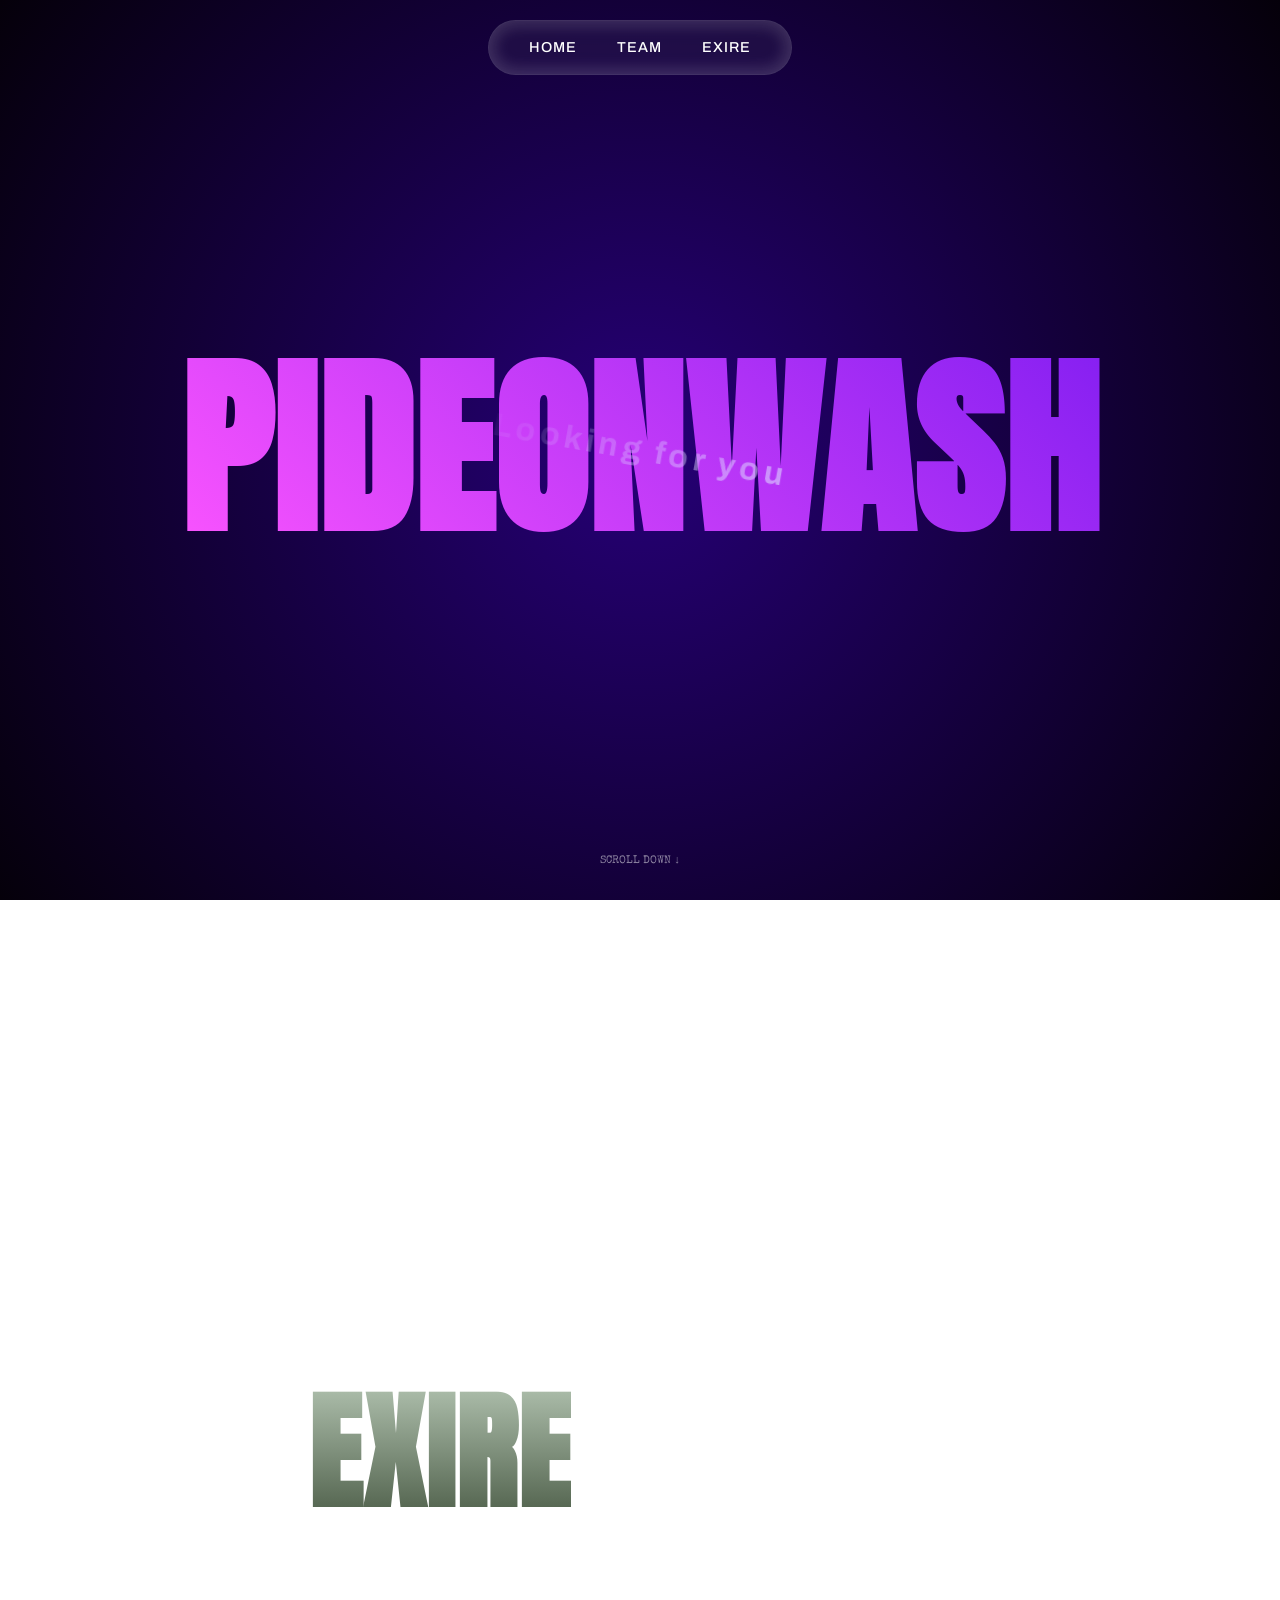
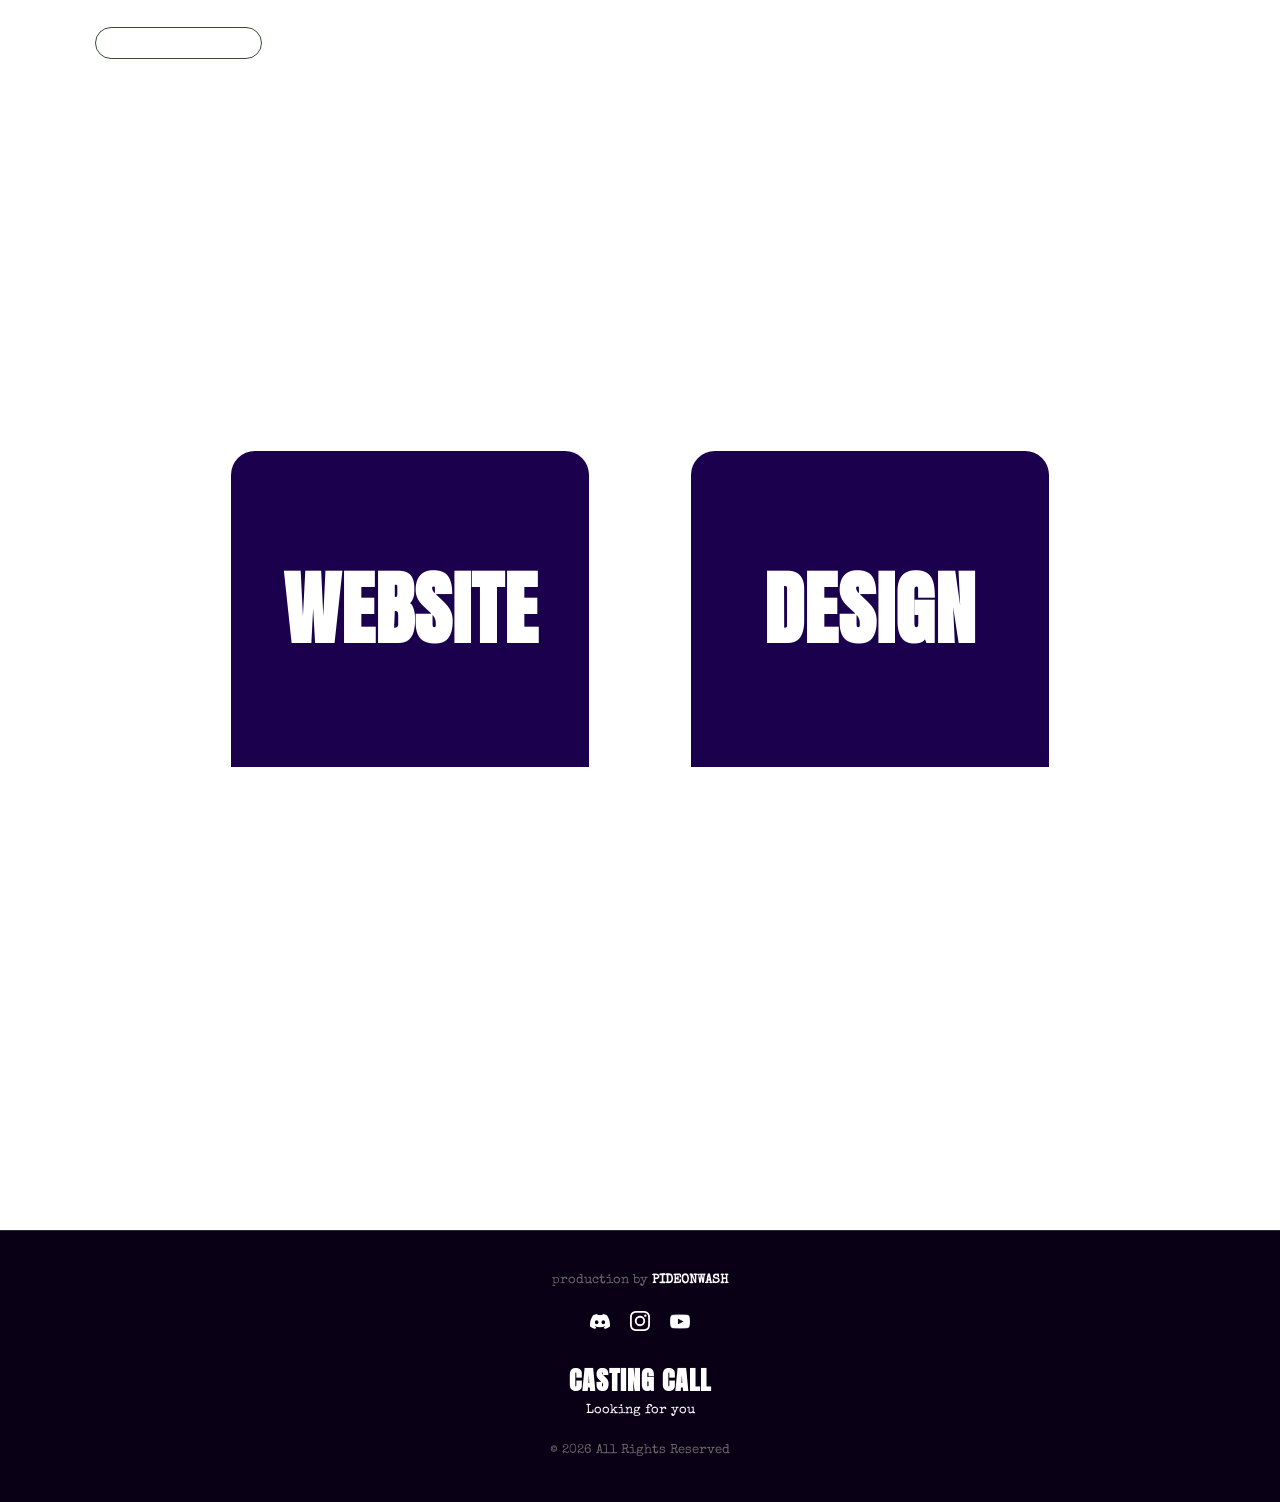
<file: index.html>
<!DOCTYPE html>
<html lang="en">
<head>
    <meta charset="UTF-8">
    <meta name="viewport" content="width=device-width, initial-scale=1.0">
    <link rel="preconnect" href="https://fonts.googleapis.com">
    <link rel="preconnect" href="https://fonts.gstatic.com" crossorigin>
    <link href="https://fonts.googleapis.com/css2?family=Anton&family=Archivo:wght@400;500&family=Special+Elite&display=swap" rel="stylesheet">
    <link rel="stylesheet" href="web/02_css/style.css">
    <link rel="icon" href="assets/logo.png">
    <title>PIDEONWASH | Digital Production Studio</title>
    <script src="web/01_script/nav.js" defer></script>
</head>
<body>
    <div class="fixed-bg"></div>
    <p class="castingPromo" tabindex="0" onclick="window.location.href='web/main/castingCall.html'">Looking for you</p>
    <div class="burger-menu" onclick="toggleMenu()">
        <span></span>
        <span></span>
        <span></span>
    </div>
    <nav id="main-nav">
        <a href="index.html" onclick="toggleMenu()">Home</a>
        <a href="web/main/team.html" onclick="toggleMenu()">Team</a>
        <a href="web/exire/index.html" onclick="toggleMenu()">Exire</a>
    </nav>

    <div class="full-screen-hero" id="home">
        <h1 class="text-gradient">PIDEONWASH</h1>
        <div class="scroll-indicator" onclick="document.getElementById('content').scrollIntoView({behavior: 'smooth'})">SCROLL DOWN ↓</div>
    </div>

    <main id="content">
        <div class="bento-grid">
            <div class="bento-item bento-main" onclick="window.location.href='web/exire/index.html'">
                <div class="bento-content">
                    <h2 class="bento-main-h2">Project: <span class="text-gradient exire">EXIRE</span></h2>
                    <p>A parallel world scenario filled with drama, boldness, and unexpected twists.</p>
                    <div class="bento-btn">Explore the World &rarr;</div>
                </div>
            </div>
            <div class="bento-item bento-side" onclick="window.location.href='web/main/team.html'">
                <h2 class="bento-h2">Team</h2>
                <p>The creators behind the vision of Exire</p>
            </div>
            <div class="bento-item bento-side" onclick="document.getElementById('current').scrollIntoView({behavior: 'smooth'})">
                <h2 class="bento-h2">state</h2>
                <p>See how far the production of our first ever Series is</p>
            </div>
            <div class="bento-item bento-wide" onclick="window.location.href='web/exire/pages/backstage.html'">
                <h2 class="bento-h2">Backstage</h2>
                <p>A glimpse into everything off camera</p>
            </div>
        </div>
        <div class="current" id="current"> <!--100vw(der setzt den guard basicly)-->
            <div class="wrapper"><!--auto(das is der des dann actually scrollt)-->
                <div class="items">
                    <div class="img"><h1>Website</h1></div>
                    <p>We’re currently refining the site with fresh content, improved navigation, and a cleaner overall layout to make everything easier to read and faster to use.</p>
                </div>
                <div class="items">
                    <div class="img"><h1>Design</h1></div>
                    <p>Parallel we are working to create more and more brand assets so that we aren't just a brand but rather somehting recognisable</p>
                </div>
            </div>
        </div>
    </main>

    <footer>
        <span>production by <strong onclick="location.reload()">PIDEONWASH</strong></span>
        <div class="footer-socials">
            <a href="https://discord.com/invite/SKhXXkaKRu" title="Discord"><img src="assets/Discord-Symbol-White.svg" alt="Discord"></a>
            <a href="https://www.instagram.com/pideonwash" title="Instagram"><img src="assets/Instagram_Glyph_White.svg" alt="Instagram"></a>
            <a href="https://www.youtube.com/channel/UCzaymovCDcb4Y8rIS-CwUwg" title="YouTube"><img src="assets/yt_icon_white_digital.png" alt="YouTube"></a>
        </div>

        <div class="casting-container" title="Get in touch with us!" tabindex="0" onclick="window.location.href='web/main/castingCall.html'">
            <h1>Casting Call</h1>
            <p>Looking for you</p>
        </div>

        <span class="footer-copyright">&copy; 2026 All Rights Reserved</span>
    </footer>
</body>
</html>
</file>
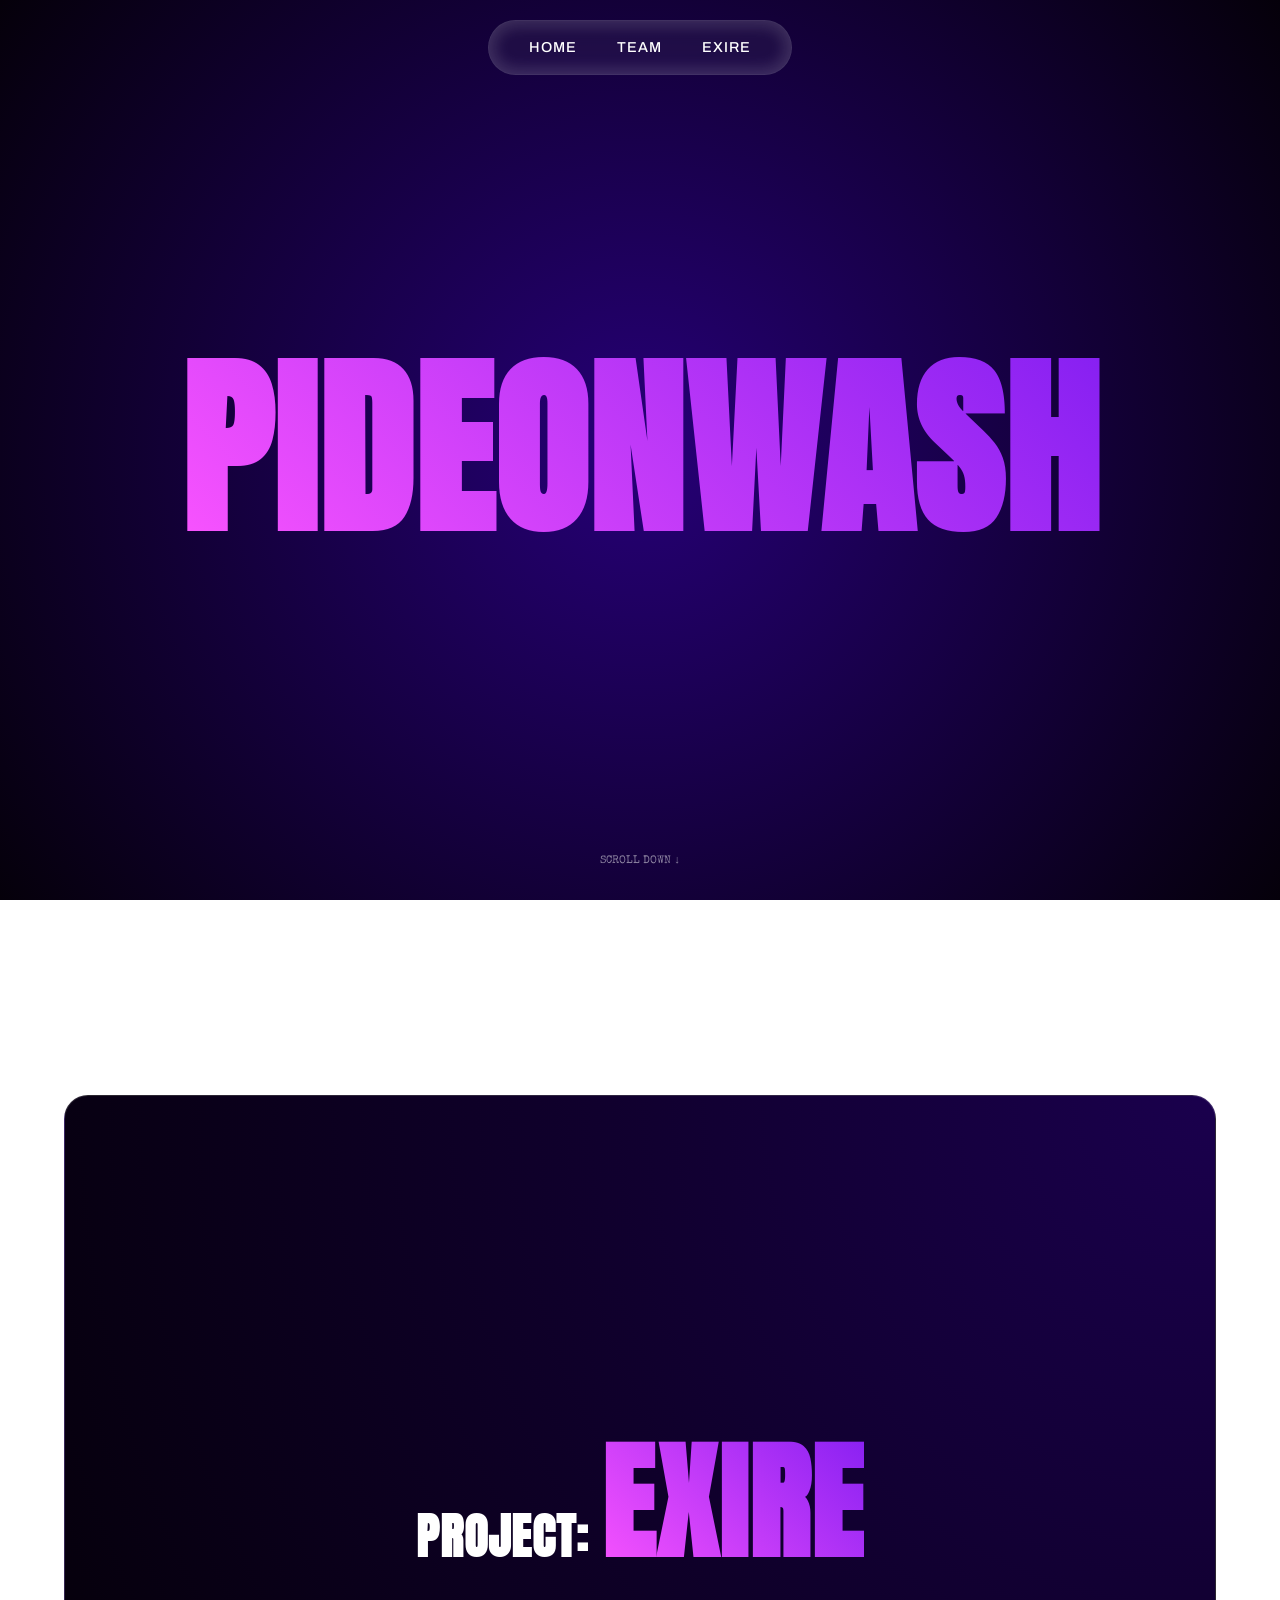
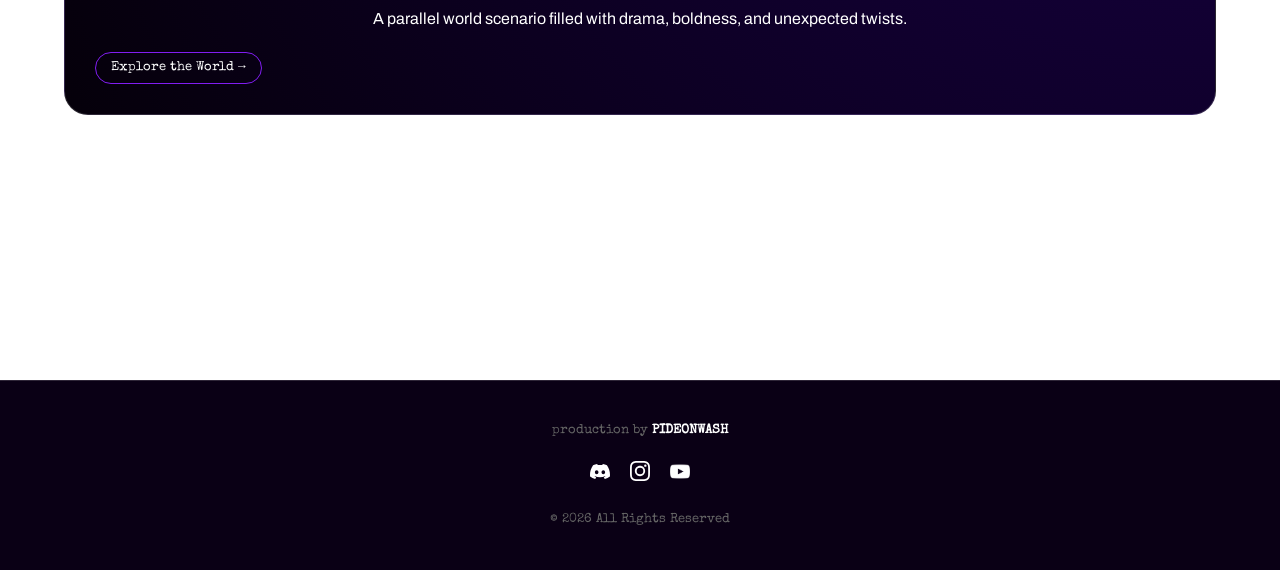
<file: web/index.html>
<!DOCTYPE html>
<html lang="en">
<head>
    <meta charset="UTF-8">
    <meta name="viewport" content="width=device-width, initial-scale=1.0">
    <link rel="preconnect" href="https://fonts.googleapis.com">
    <link rel="preconnect" href="https://fonts.gstatic.com" crossorigin>
    <link href="https://fonts.googleapis.com/css2?family=Anton&family=Archivo:wght@400;500&family=Special+Elite&display=swap" rel="stylesheet">
    <link rel="stylesheet" href="css/style.css">
    <link rel="icon" href="../assets/graphics/logo.png">
    <title>PIDEONWASH | Digital Production Studio</title>
    <script src="js/nav.js" defer></script>
</head>
<body style="background: none;">
    <div class="fixed-bg"></div>
    <div class="burger-menu" onclick="toggleMenu()">
        <span></span>
        <span></span>
        <span></span>
    </div>
    <nav id="main-nav">
        <a href="index.html" onclick="toggleMenu()">Home</a>
        <a href="team.html" onclick="toggleMenu()">Team</a>
        <a href="../exire/web/index.html" onclick="toggleMenu()">Exire</a>
    </nav>

    <div class="full-screen-hero" id="home">
        <h1 class="text-gradient">PIDEONWASH</h1>
        <div class="scroll-indicator" onclick="document.getElementById('content').scrollIntoView({behavior: 'smooth'})">SCROLL DOWN ↓</div>
    </div>

    <main id="content">
        <div class="bento-grid">
            <div class="bento-item bento-main" onclick="window.location.href='../exire/web/index.html'">
                <div class="bento-content">
                    <h2 class="bento-main-h2">Project: <span class="text-gradient">EXIRE</span></h2>
                    <p>A parallel world scenario filled with drama, boldness, and unexpected twists.</p>
                    <div class="bento-btn">Explore the World &rarr;</div>
                </div>
            </div>
            <div class="bento-item bento-side" onclick="window.location.href='team.html'">
                <h2 class="bento-h2">Team</h2>
                <p>The creators behind the vision. Meet the collective driving PIDEONWASH.</p>
            </div>
            <div class="bento-item bento-side">
                <h2 class="bento-h2">Current</h2>
                <p>Stay updated with our latest news and ongoing production milestones.</p>
            </div>
            <div class="bento-item bento-wide">
                <h2 class="bento-h2">Backstage</h2>
                <p>A glimpse into the process: from the first sketch to the final render.</p>
            </div>
        </div>
    </main>

    <footer>
        <span>production by <strong onclick="location.reload()">PIDEONWASH</strong></span>
        <div class="footer-socials">
            <a href="https://discord.com/invite/SKhXXkaKRu" title="Discord"><img src="../assets/graphics/Discord-Symbol-White.svg" alt="Discord"></a>
            <a href="https://www.instagram.com/pideonwash" title="Instagram"><img src="../assets/graphics/Instagram_Glyph_White.svg" alt="Instagram"></a>
            <a href="https://www.youtube.com/channel/UCzaymovCDcb4Y8rIS-CwUwg" title="YouTube"><img src="../assets/graphics/yt_icon_white_digital.png" alt="YouTube"></a>
        </div>
        <span class="footer-copyright">&copy; 2026 All Rights Reserved</span>
    </footer>
</body>
</body>
</html>
</file>
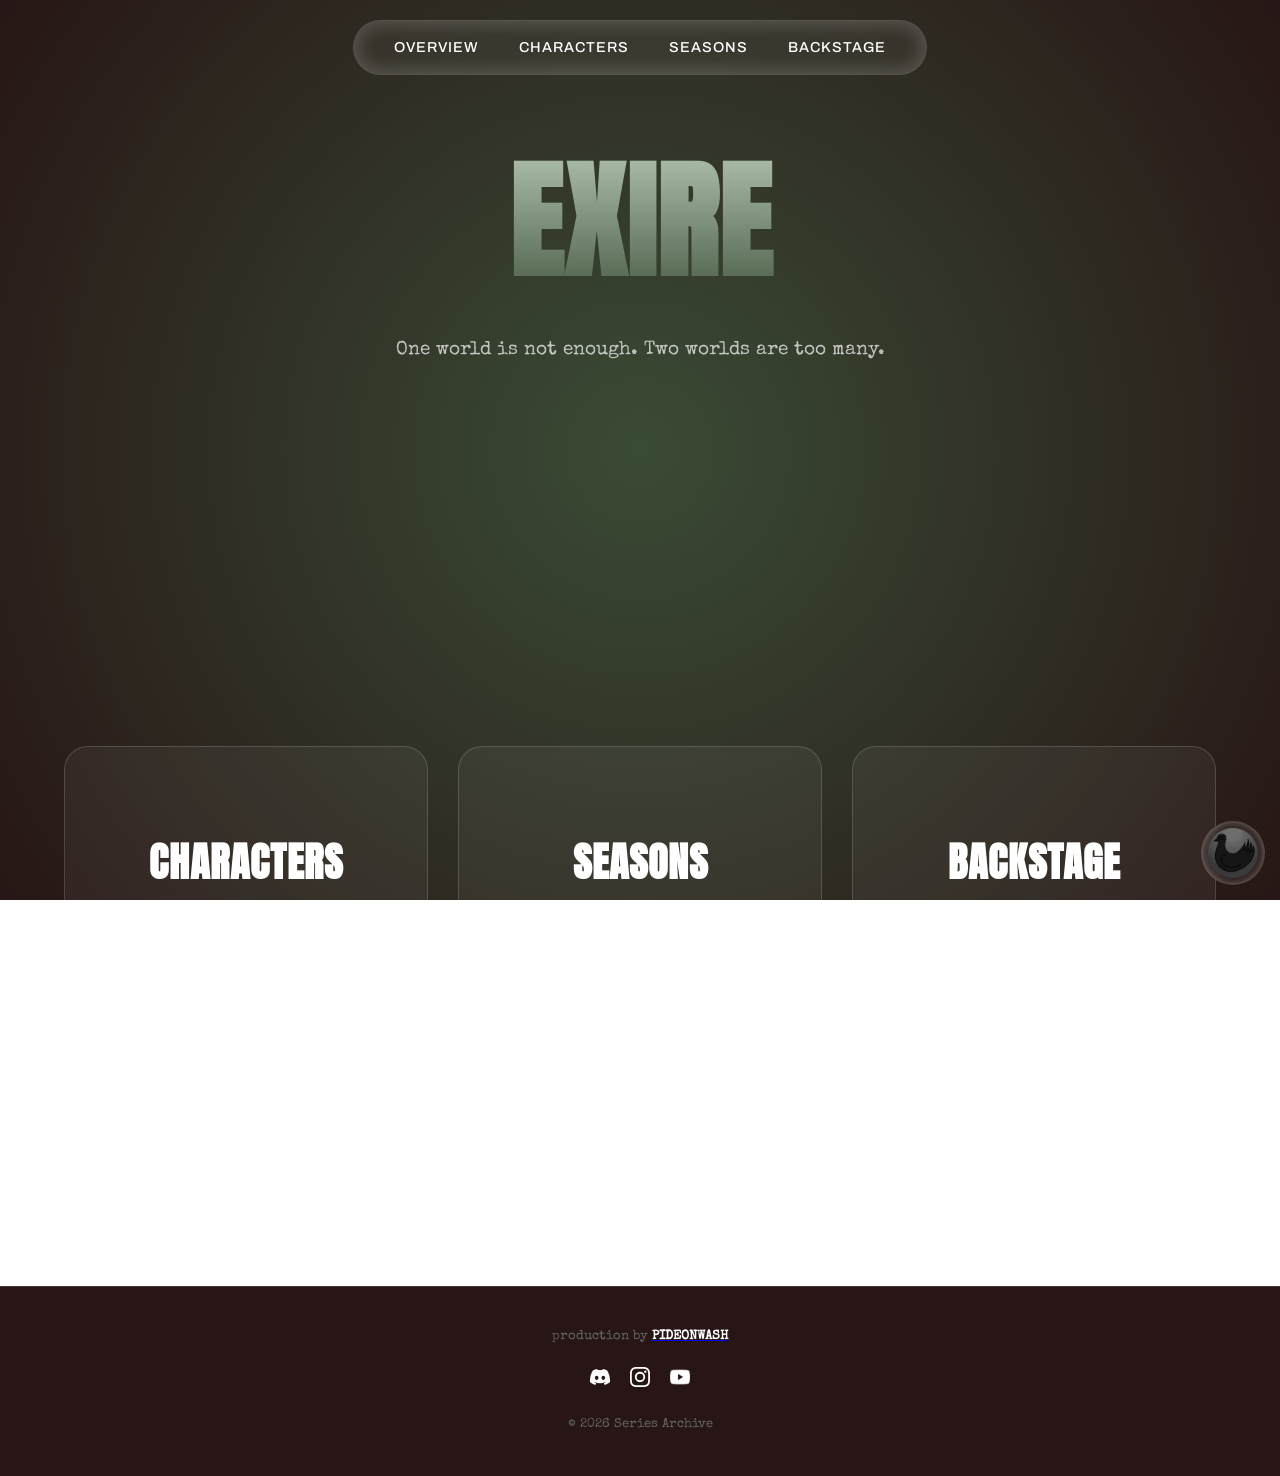
<file: web/exire/index.html>
<!DOCTYPE html>
<html lang="en">
<head>
    <meta charset="UTF-8">
    <meta name="viewport" content="width=device-width, initial-scale=1.0">
    <link rel="preconnect" href="https://fonts.googleapis.com">
    <link rel="preconnect" href="https://fonts.gstatic.com" crossorigin>
    <link href="https://fonts.googleapis.com/css2?family=Anton&family=Archivo:wght@400;500&family=Special+Elite&display=swap" rel="stylesheet">
    <link rel="stylesheet" href="../02_css/style.css">
    <link rel="stylesheet" href="../02_css/exire.css">
    <title>EXIRE | The Project Portal</title>
    <script src="../01_script/nav.js" defer></script>
</head>
<body class="exire">
    <div class="burger-menu" onclick="toggleMenu()">
        <span></span>
        <span></span>
        <span></span>
    </div>
    <nav id="main-nav">
        <a href="index.html" onclick="toggleMenu()">Overview</a>
        <a href="pages/characters.html" onclick="toggleMenu()">Characters</a>
        <a href="pages/seasons.html" onclick="toggleMenu()">Seasons</a>
        <a href="pages/backstage.html" onclick="toggleMenu()">Backstage</a>
    </nav>

    <main>
        <div class="hero">
            <h1>EXIRE</h1>
            <p>One world is not enough. Two worlds are too many.</p>
        </div>

        <div class="portal-grid">
            <a href="pages/characters.html" class="portal-card">
                <h2 class="portal-h2">Characters</h2>
                <p>Meet the teenagers caught between parallel worlds.</p>
            </a>
            <a href="pages/seasons.html" class="portal-card">
                <h2 class="portal-h2">Seasons</h2>
                <p>Follow the journey through drama and unexpected plot twists.</p>
            </a>
            <a href="pages/backstage.html" class="portal-card">
                <h2 class="portal-h2">Backstage</h2>
                <p>Explore the production, concept art, and technical details.</p>
            </a>
        </div>
    </main>

    <div id="goHome" title="return to Homepage" onclick="window.location.href='../../index.html'">
        <img src="../../assets/logo.png" alt="logo">
    </div>

    <footer>
            <span>production by <a title="go Home" href="../../index.html" class="footer-link"><strong>PIDEONWASH</strong></a></span>
            <div class="footer-socials">
                <a href="https://discord.com/invite/SKhXXkaKRu" title="Discord"><img src="../../assets/Discord-Symbol-White.svg" alt="Discord"></a>
                <a href="https://www.instagram.com/pideonwash" title="Instagram"><img src="../../assets/Instagram_Glyph_White.svg" alt="Instagram"></a>
                <a href="https://www.youtube.com/channel/UCzaymovCDcb4Y8rIS-CwUwg" title="YouTube"><img src="../../assets/yt_icon_white_digital.png" alt="YouTube"></a>
            </div>
            <span class="footer-copyright">&copy; 2026 Series Archive</span>
    </footer>
</body>
</html>
</file>
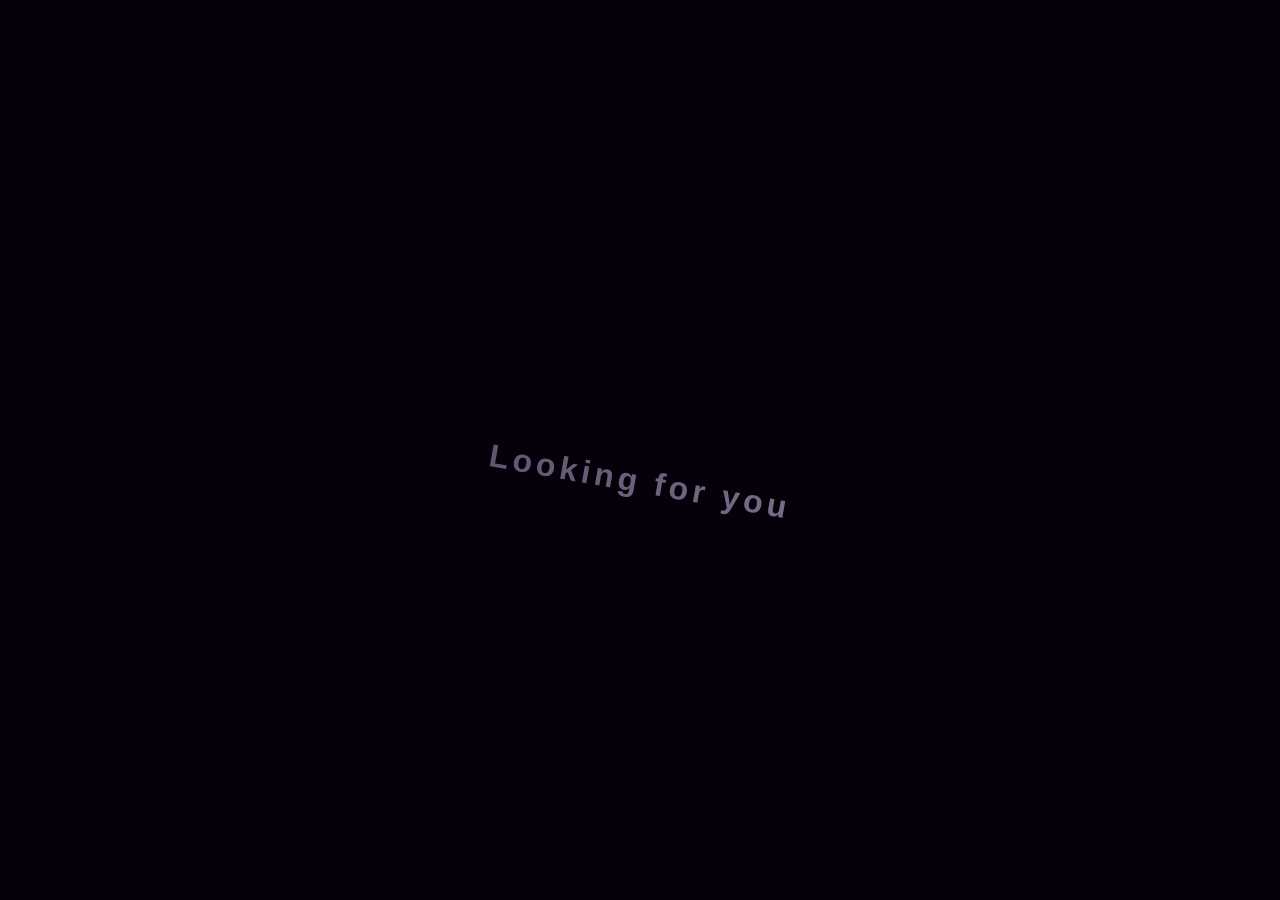
<file: test-shimmer.html>
<!DOCTYPE html>
<html lang="en">
<head>
    <meta charset="UTF-8">
    <meta name="viewport" content="width=device-width, initial-scale=1.0">
    <title>Shimmer Test</title>
    <style>
        body {
            margin: 0;
            padding: 0;
            background: #05000a;
            height: 100vh;
            overflow: hidden;
        }
        
        .castingPromo {
            z-index: 0;
            position: fixed;
            top: 50%;
            left: 50%;
            transform: translate(-50%, -50%) rotateZ(10deg);
            -webkit-transform: translate(-50%, -50%) rotateZ(10deg);
            -moz-transform: translate(-50%, -50%) rotateZ(10deg);
            -ms-transform: translate(-50%, -50%) rotateZ(10deg);
            -o-transform: translate(-50%, -50%) rotateZ(10deg);
            letter-spacing: 0.266rem;
            font-family: 'Archivo', sans-serif;
            font-weight: bold;
            color: #dbd0ff3d;
            font-size: 2rem;
            cursor: grab;
            position: relative;
            display: inline-block;
        }
        .castingPromo:active {
            cursor: grabbing;
        }
        
        .castingPromo:before {
            content: attr(data-text);
            position: absolute;
            top: 0;
            left: 0;
            width: 100%;
            height: 100%;
            background: linear-gradient(90deg, transparent, rgba(255, 255, 255, 0.15), transparent);
            background-size: 200% 100%;
            -webkit-background-clip: text;
            background-clip: text;
            animation: subtle-shimmer 2s ease-in-out infinite;
            pointer-events: none;
            z-index: -1;
        }
        
        @keyframes subtle-shimmer {
            0%, 100% {
                background-position: -200% 0;
            }
            50% {
                color: #e0d4ff4d;
                text-shadow: 0 0 25px rgba(129, 221, 241, 0.4),
                             0 0 40px rgba(129, 221, 241, 0.3),
                             0 0 60px rgba(129, 221, 241, 0.2);
            }
        }
    </style>
</head>
<body>
    <p class="castingPromo" tabindex="0" onclick="window.location.href='#'" data-text="Looking for you">Looking for you</p>
</body>
</html>
</file>
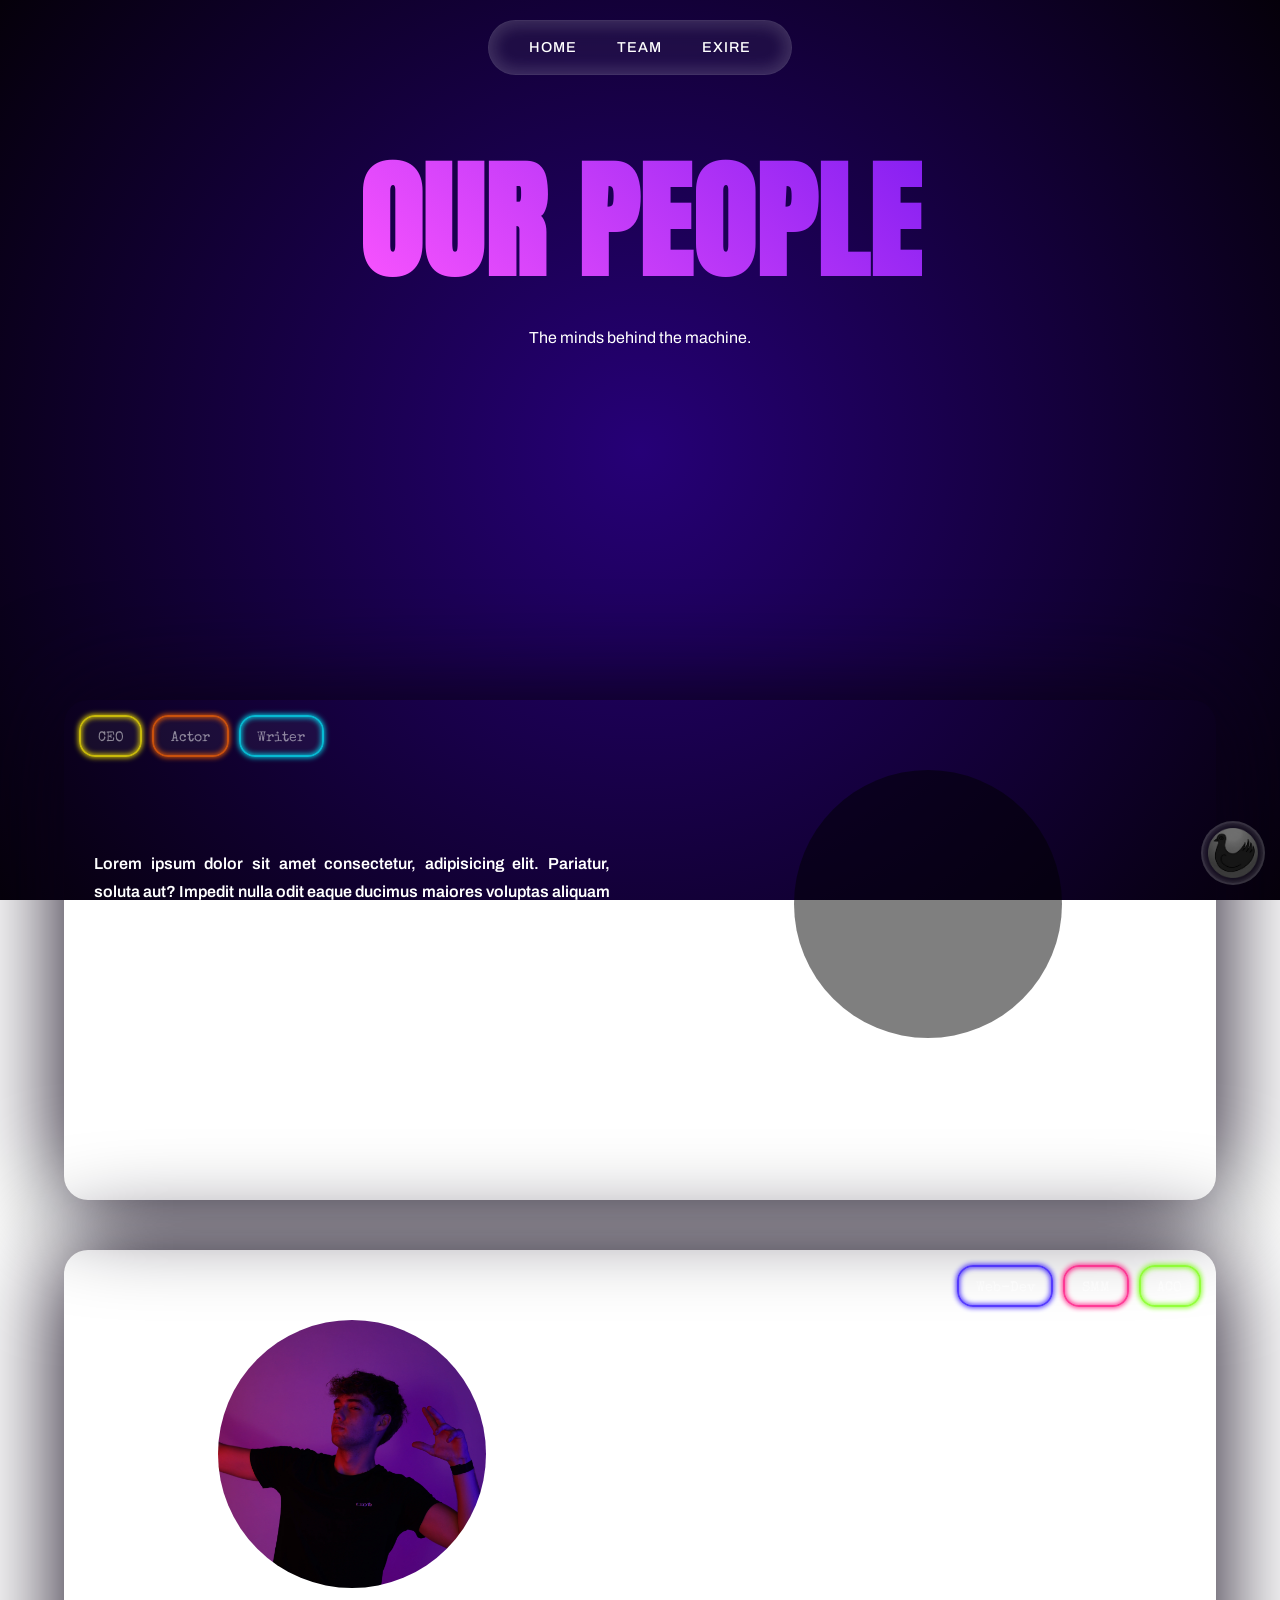
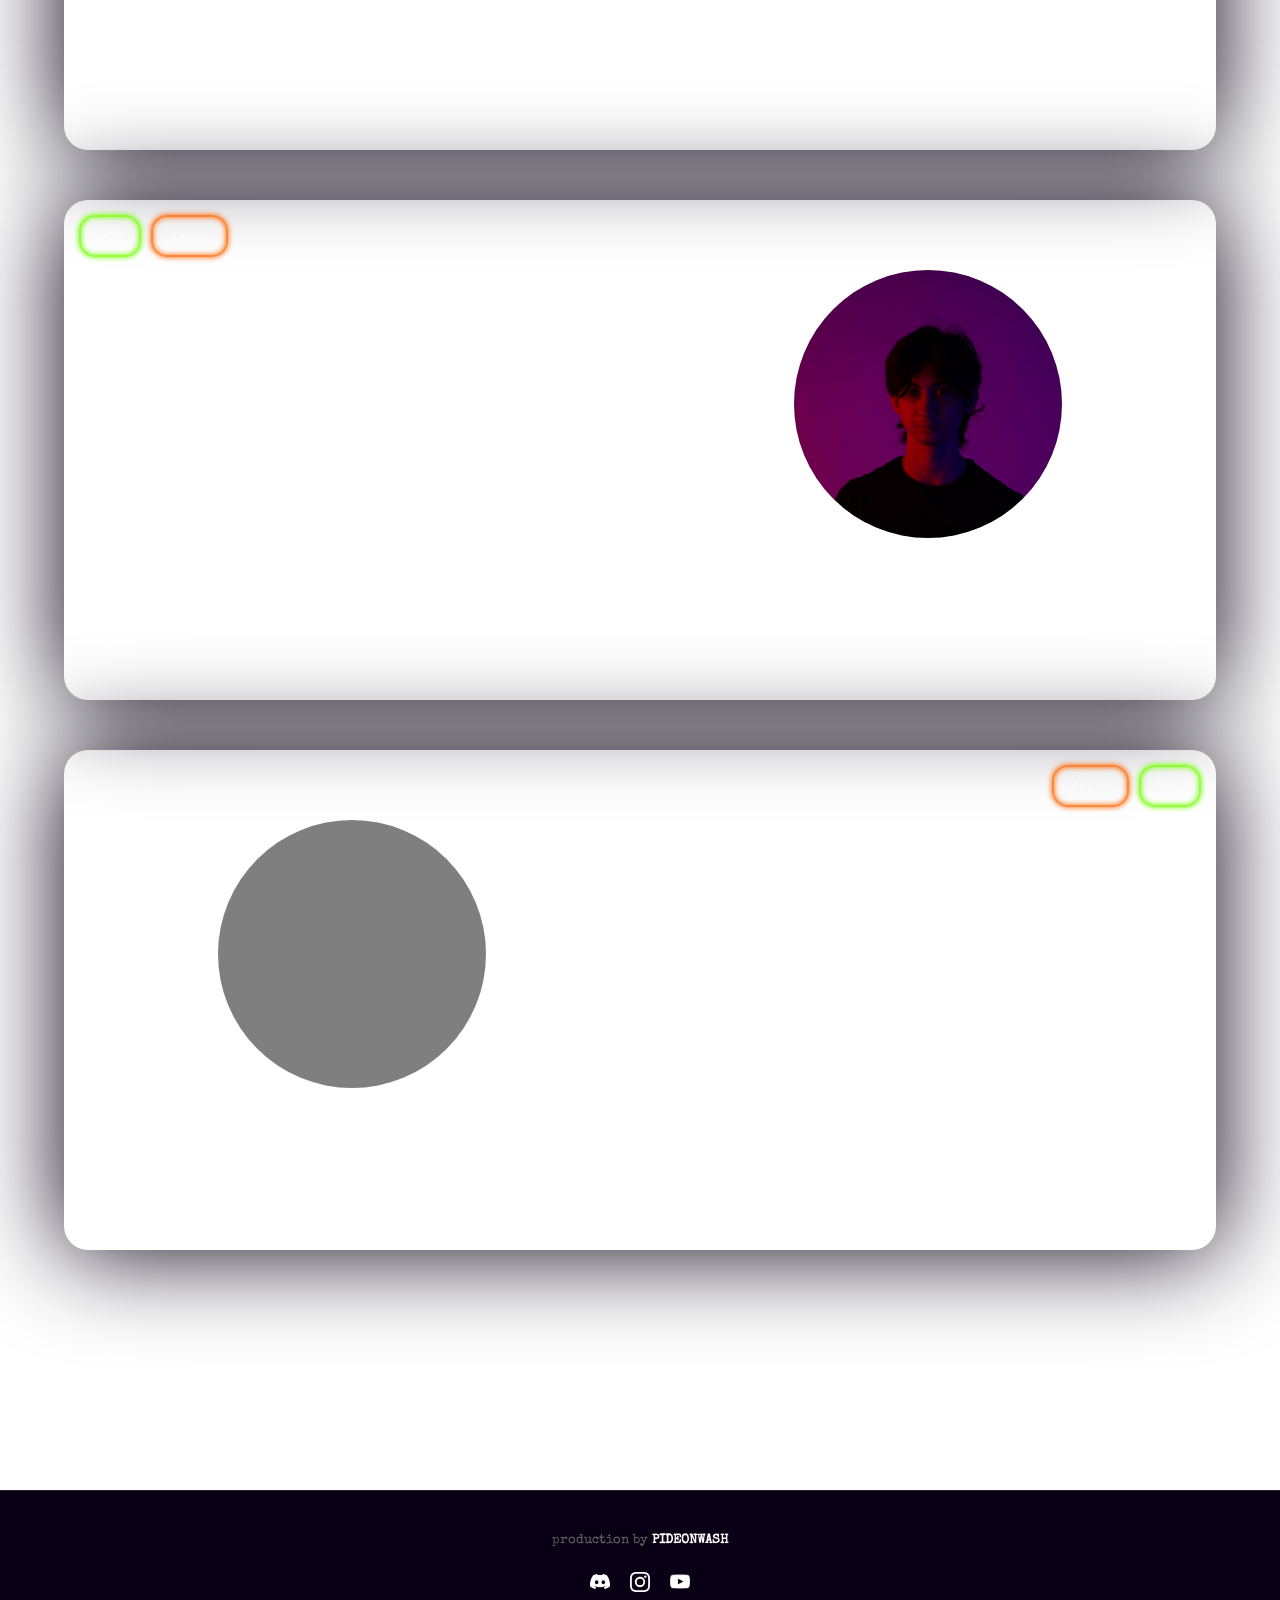
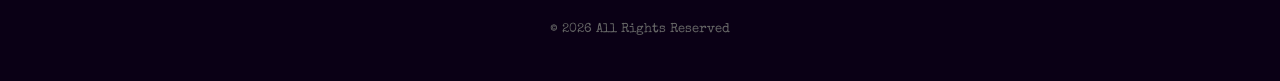
<file: web/team.html>
<!DOCTYPE html>
<html lang="en">
<head>
    <meta charset="UTF-8">
    <meta name="viewport" content="width=device-width, initial-scale=1.0">
    <link rel="preconnect" href="https://fonts.googleapis.com">
    <link rel="preconnect" href="https://fonts.gstatic.com" crossorigin>
    <link href="https://fonts.googleapis.com/css2?family=Anton&family=Archivo:wght@400;500&family=Special+Elite&display=swap" rel="stylesheet">
    <link rel="stylesheet" href="css/style.css">
    <link rel="stylesheet" href="css/team.css">
    <link rel="icon" href="../assets/graphics/logo.png">
    <title>PIDEONWASH | Team</title>
    <script src="js/nav.js" defer></script>
</head>
<body style="background: none;">
    <div class="fixed-bg"></div>
    <div class="burger-menu" onclick="toggleMenu()">
        <span></span>
        <span></span>
        <span></span>
    </div>
    <nav id="main-nav">
        <a href="../index.html" onclick="toggleMenu()">Home</a>
        <a href="team.html" onclick="toggleMenu()">Team</a>
        <a href="../exire/web/index.html" onclick="toggleMenu()">Exire</a>
    </nav>

    <main>
        <div class="hero">
            <h1 class="text-gradient">Our People</h1>
            <p>The minds behind the machine.</p>
        </div>

        <div class="team-grid">

            <!--ENO SAMMER-->
            <div class="items">
                <div class="left">
                    <h1>Eno S.</h1>
                    <div class="img"></div>
                    <div class="socials">
                        <img onclick="window.open('https://discord.com/users/1191044529474781184', '_blank')" src="../assets/graphics/Discord-Symbol-White.svg" alt="discord">
                        <img onclick="window.open('https://www.instagram.com/eno_slurrr', '_blank')" src="../assets/graphics/Instagram_Glyph_White.svg" alt="instagram">
                    </div>
                </div>
                <span>
                    Lorem ipsum dolor sit amet consectetur, adipisicing elit. Pariatur, soluta aut? Impedit nulla odit eaque ducimus maiores voluptas aliquam ratione reprehenderit sequi maxime a aut ut, quasi odio quidem quae?
                    Lorem ipsum dolor sit amet consectetur adipisicing elit. Odit obcaecati sapiente accusantium esse, a non quo, eum delectus, maiores perspiciatis quos minima. In maxime reiciendis error a molestiae cupiditate aspernatur.
                </span>
                <div class="tagContainer">
                    <div class="tag ceo">CEO</div>
                    <div class="tag actor">Actor</div>
                    <div class="tag writer">Writer</div>
                </div>
            </div>            

            <!--ALEXANDER URWANISCH-->
            <div class="items">
                <div class="left">
                    <h1>alexander u.</h1>
                    <div class="img alex"></div>
                    <div class="socials">
                        <img onclick="window.open('https://discord.com/users/1069208031050612838', '_blank')" src="../assets/graphics/Discord-Symbol-White.svg" alt="discord">
                        <img onclick="window.open('https://www.instagram.com/lexx._.editing', '_blank')" src="../assets/graphics/Instagram_Glyph_White.svg" alt="instagram">
                    </div>
                </div>
                <span>
                    Lorem ipsum dolor sit amet consectetur, adipisicing elit. Pariatur, soluta aut? Impedit nulla odit eaque ducimus maiores voluptas aliquam ratione reprehenderit sequi maxime a aut ut, quasi odio quidem quae?
                    Lorem ipsum dolor sit amet consectetur adipisicing elit. Odit obcaecati sapiente accusantium esse, a non quo, eum delectus, maiores perspiciatis quos minima. In maxime reiciendis error a molestiae cupiditate aspernatur.
                </span>                
                <div class="tagContainer">
                    <div class="tag web">Web-Dev</div>
                    <div class="tag social" title="SOCIAL MEDIA MANAGER">SMM</div>
                    <div class="tag camera" title="ASSISTANT CAMERA OPERATOR">ACO</div>
                </div>
            </div> 

            <!--linus FINN skola-->
            <div class="items">
                <div class="left">
                    <h1>linus f. skola</h1>
                    <div class="img finn"></div>
                    <div class="socials">
                        <img onclick="window.open('https://discord.com/users/1414598634648899604', '_blank')" src="../assets/graphics/Discord-Symbol-White.svg" alt="discord">
                    </div>
                </div>
                <span>
                    Lorem ipsum dolor sit amet consectetur, adipisicing elit. Pariatur, soluta aut? Impedit nulla odit eaque ducimus maiores voluptas aliquam ratione reprehenderit sequi maxime a aut ut, quasi odio quidem quae?
                    Lorem ipsum dolor sit amet consectetur adipisicing elit. Odit obcaecati sapiente accusantium esse, a non quo, eum delectus, maiores perspiciatis quos minima. In maxime reiciendis error a molestiae cupiditate aspernatur.
                </span>                
                <div class="tagContainer">
                    <div class="tag camera" title="ASSISTANT CAMERA OPERATOR">ACO</div>
                    <div class="tag actor">Actor</div>
                </div>
            </div>   

            <!--NOAH BRÜCKL-MAYR-->
            <div class="items">
                <div class="left">
                    <h1>noah B.</h1>
                    <div class="img"></div>
                    <div class="socials">
                        <img onclick="window.open('https://discord.com/users/839841478314164274', '_blank')" src="../assets/graphics/Discord-Symbol-White.svg" alt="discord">
                        <img onclick="window.open('https://www.instagram.com/no_code42', '_blank')" src="../assets/graphics/Instagram_Glyph_White.svg" alt="instagram">
                        <img onclick="window.open('https://www.hexcat.at/pages/about.html', '_blank')" src="../assets/graphics/info-svgrepo-com.svg" alt="info">   
                    </div>
                </div>
                <span>
                    Lorem ipsum dolor sit amet consectetur, adipisicing elit. Pariatur, soluta aut? Impedit nulla odit eaque ducimus maiores voluptas aliquam ratione reprehenderit sequi maxime a aut ut, quasi odio quidem quae?
                    Lorem ipsum dolor sit amet consectetur adipisicing elit. Odit obcaecati sapiente accusantium esse, a non quo, eum delectus, maiores perspiciatis quos minima. In maxime reiciendis error a molestiae cupiditate aspernatur.
                </span>                
                <div class="tagContainer">
                    <div class="tag actor">Actor</div>
                    <div class="tag camera" title="CHIEF CAMERA OPERATOR">CCO</div>
                </div>
            </div>   
        </div>
    </main>

    <div id="goHome" title="return to Homepage" onclick="window.location.href='../index.html'">
        <img src="../assets/graphics/logo.png" alt="logo">
    </div>

    <footer>
            <span>production by <strong onclick="window.location.href='../index.html'">PIDEONWASH</strong></span>
            <div class="footer-socials">
                <a href="https://discord.com/invite/SKhXXkaKRu" title="Discord"><img src="../assets/graphics/Discord-Symbol-White.svg" alt="Discord"></a>
                <a href="https://www.instagram.com/pideonwash" title="Instagram"><img src="../assets/graphics/Instagram_Glyph_White.svg" alt="Instagram"></a>
                <a href="https://www.youtube.com/channel/UCzaymovCDcb4Y8rIS-CwUwg" title="YouTube"><img src="../assets/graphics/yt_icon_white_digital.png" alt="YouTube"></a>
            </div>
            <span class="footer-copyright">&copy; 2026 All Rights Reserved</span>
    </footer>
</body>
</html>
</file>
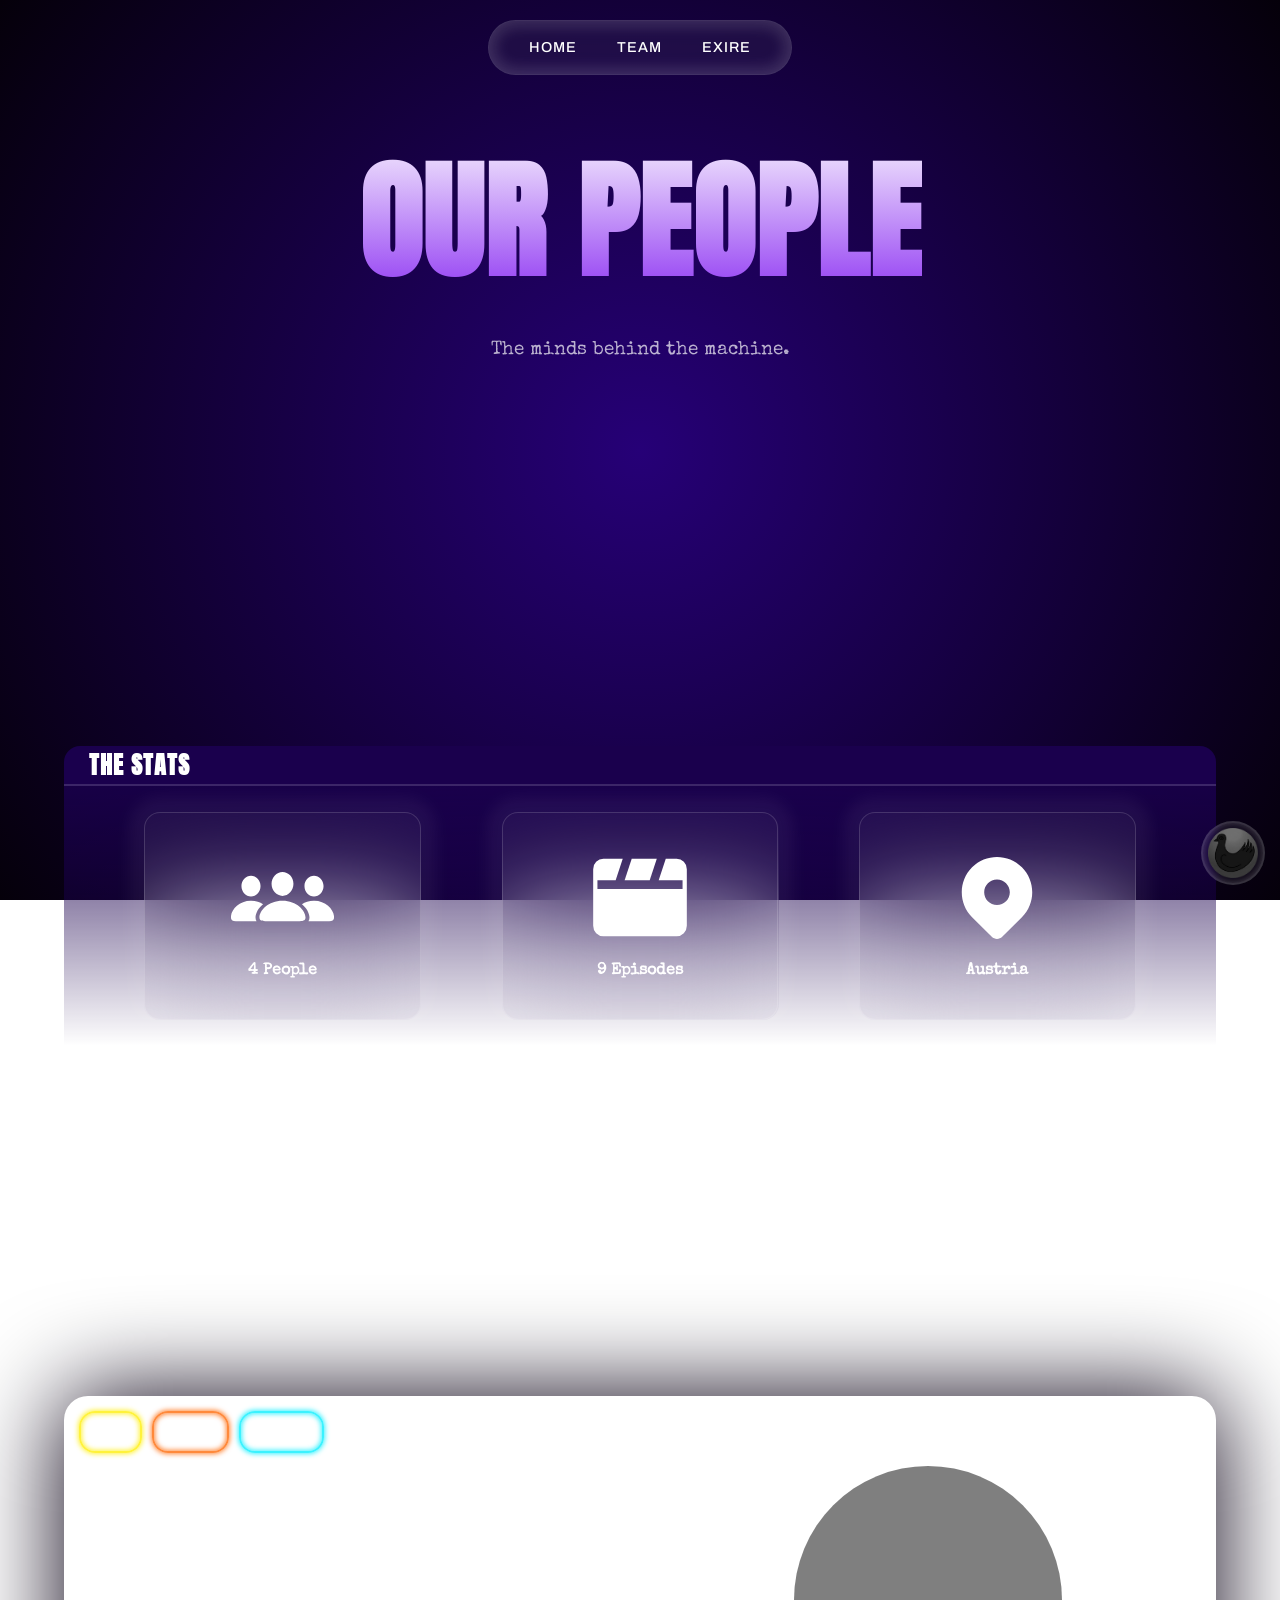
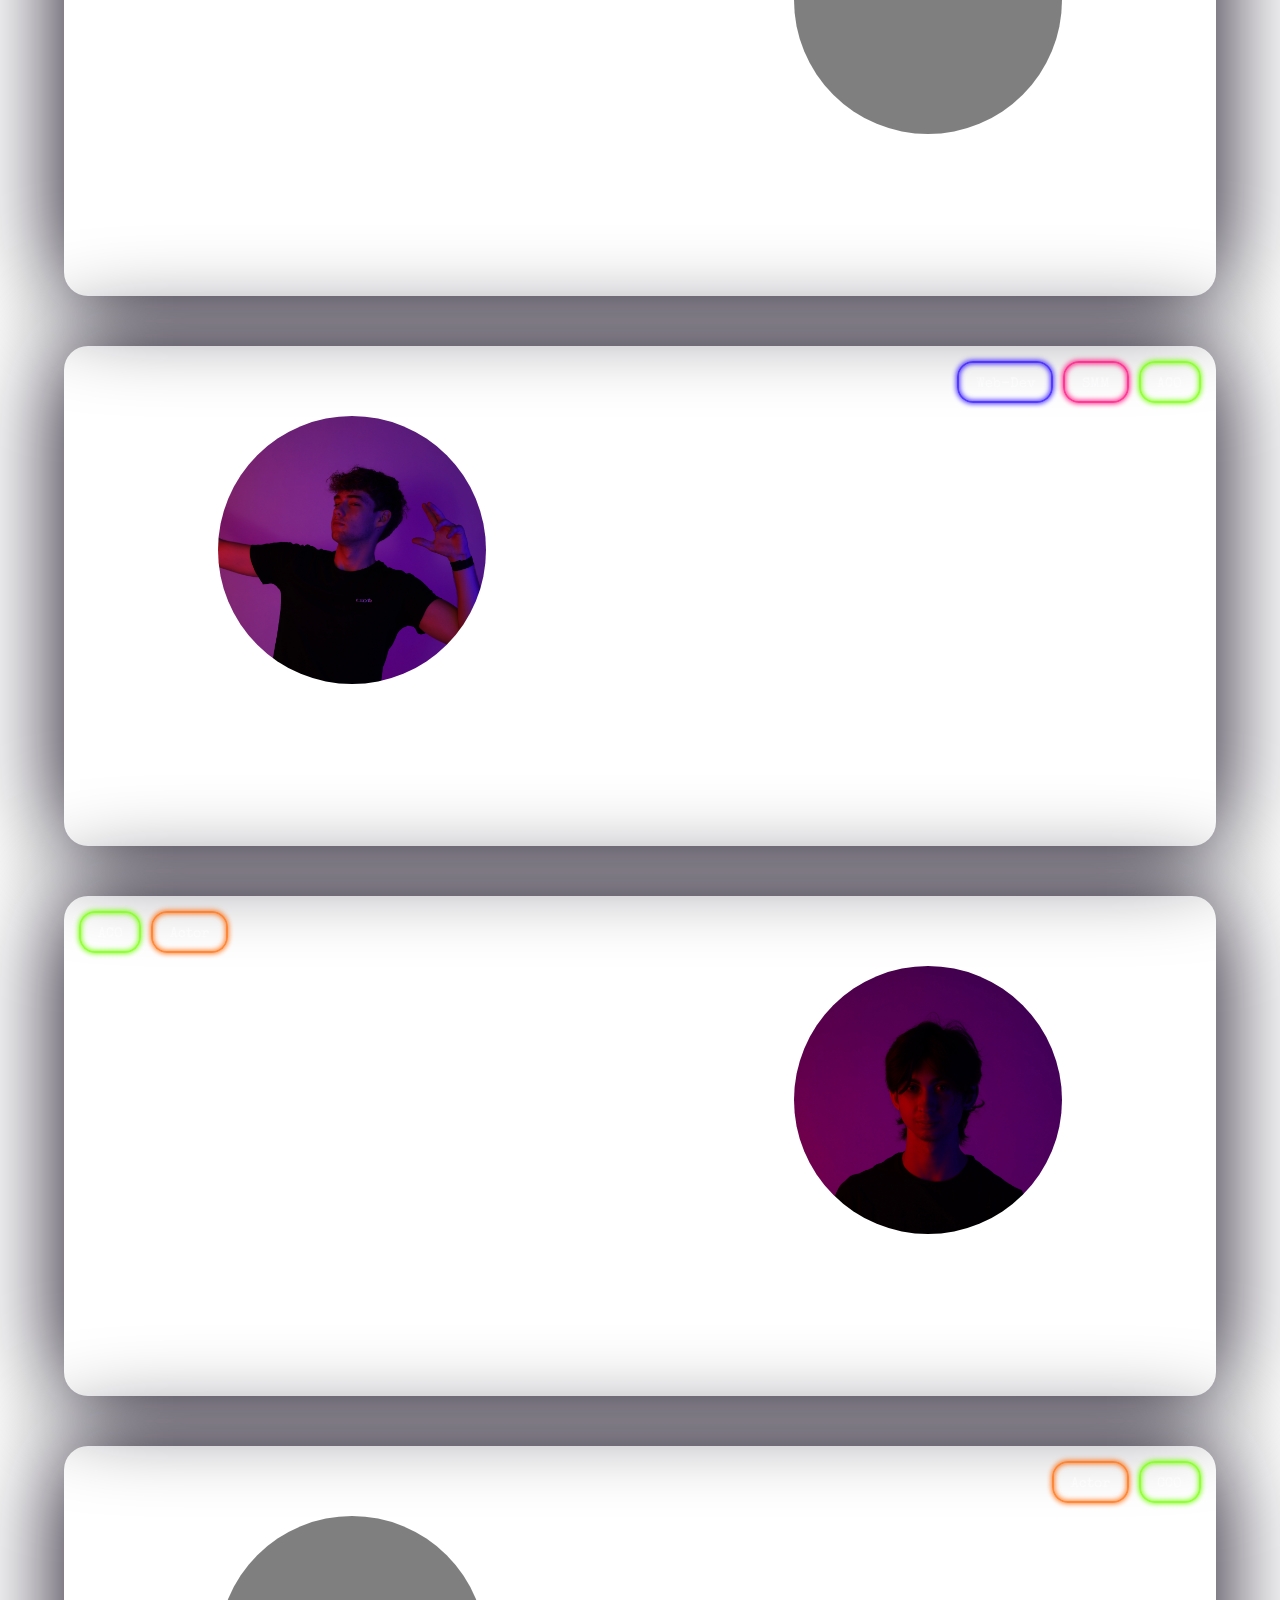
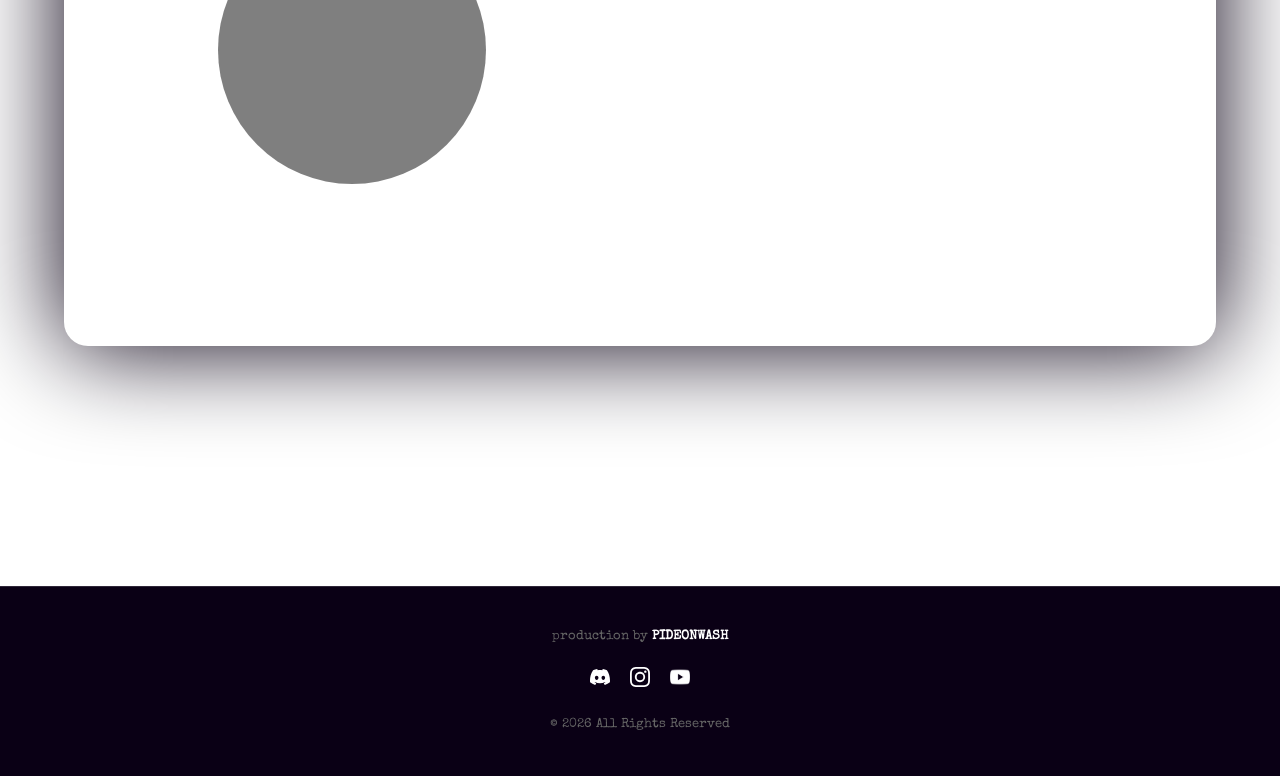
<file: web/main/team.html>
<!DOCTYPE html>
<html lang="en">
<head>
    <meta charset="UTF-8">
    <meta name="viewport" content="width=device-width, initial-scale=1.0">
    <link rel="preconnect" href="https://fonts.googleapis.com">
    <link rel="preconnect" href="https://fonts.gstatic.com" crossorigin>
    <link href="https://fonts.googleapis.com/css2?family=Anton&family=Archivo:wght@400;500&family=Special+Elite&display=swap" rel="stylesheet">
    <link rel="stylesheet" href="../02_css/style.css">
    <link rel="stylesheet" href="team.css">
    <link rel="icon" href="../../assets/logo.png">
    <title>PIDEONWASH | Team</title>
    <script src="../01_script/nav.js" defer></script>
</head>
<body style="background: none;">
    <div class="fixed-bg"></div>
    <div class="burger-menu" onclick="toggleMenu()">
        <span></span>
        <span></span>
        <span></span>
    </div>
    <nav id="main-nav">
        <a href="../../index.html" onclick="toggleMenu()">Home</a>
        <a href="team.html" onclick="toggleMenu()">Team</a>
        <a href="../exire/index.html" onclick="toggleMenu()">Exire</a>
    </nav>

    <main>
        <div class="hero">
            <h1 class="text-gradient">Our People</h1>
            <p>The minds behind the machine.</p>
        </div>

        <div class="stats">
            <h2>the stats</h2>
            <div class="content">
                <div class="item">
                    <div class="people"></div>
                    <span>4 People</span>
                </div>
                <div class="item">
                    <div class="episodes"></div>
                    <span>9 Episodes</span>
                </div>
                <div class="item">
                    <div class="location"></div>
                    <span>Austria</span>
                </div>
            </div>
        </div>

        <div class="team-grid">

            <!--ENO SAMMER-->
            <div class="items">
                <div class="left">
                    <h1>Eno S.</h1>
                    <div class="img"></div>
                    <div class="socials">
                        <img onclick="window.open('https://discord.com/users/1191044529474781184', '_blank')" src="../../assets/Discord-Symbol-White.svg" alt="discord">
                        <img onclick="window.open('https://www.instagram.com/eno_slurrr', '_blank')" src="../../assets/Instagram_Glyph_White.svg" alt="instagram">
                    </div>
                </div>
                <span>
                    Lorem ipsum dolor sit amet consectetur, adipisicing elit. Pariatur, soluta aut? Impedit nulla odit eaque ducimus maiores voluptas aliquam ratione reprehenderit sequi maxime a aut ut, quasi odio quidem quae?
                    Lorem ipsum dolor sit amet consectetur adipisicing elit. Odit obcaecati sapiente accusantium esse, a non quo, eum delectus, maiores perspiciatis quos minima. In maxime reiciendis error a molestiae cupiditate aspernatur.
                </span>
                <div class="tagContainer">
                    <div class="tag ceo">CEO</div>
                    <div class="tag actor">Actor</div>
                    <div class="tag writer">Writer</div>
                </div>
            </div>            

            <!--ALEXANDER URWANISCH-->
            <div class="items">
                <div class="left">
                    <h1>alexander u.</h1>
                    <div class="img alex"></div>
                    <div class="socials">
                        <img onclick="window.open('https://discord.com/users/1069208031050612838', '_blank')" src="../../assets/Discord-Symbol-White.svg" alt="discord">
                        <img onclick="window.open('https://www.instagram.com/lexx._.editing', '_blank')" src="../../assets/Instagram_Glyph_White.svg" alt="instagram">
                    </div>
                </div>
                <span>
                    Lorem ipsum dolor sit amet consectetur, adipisicing elit. Pariatur, soluta aut? Impedit nulla odit eaque ducimus maiores voluptas aliquam ratione reprehenderit sequi maxime a aut ut, quasi odio quidem quae?
                    Lorem ipsum dolor sit amet consectetur adipisicing elit. Odit obcaecati sapiente accusantium esse, a non quo, eum delectus, maiores perspiciatis quos minima. In maxime reiciendis error a molestiae cupiditate aspernatur.
                </span>                
                <div class="tagContainer">
                    <div class="tag web">Web-Dev</div>
                    <div class="tag social" title="SOCIAL MEDIA MANAGER">SMM</div>
                    <div class="tag camera" title="ASSISTANT CAMERA OPERATOR">ACO</div>
                </div>
            </div> 

            <!--linus FINN skola-->
            <div class="items">
                <div class="left">
                    <h1>linus f. skola</h1>
                    <div class="img finn"></div>
                    <div class="socials">
                        <img onclick="window.open('https://discord.com/users/1414598634648899604', '_blank')" src="../../assets/Discord-Symbol-White.svg" alt="discord">
                    </div>
                </div>
                <span>
                    Lorem ipsum dolor sit amet consectetur, adipisicing elit. Pariatur, soluta aut? Impedit nulla odit eaque ducimus maiores voluptas aliquam ratione reprehenderit sequi maxime a aut ut, quasi odio quidem quae?
                    Lorem ipsum dolor sit amet consectetur adipisicing elit. Odit obcaecati sapiente accusantium esse, a non quo, eum delectus, maiores perspiciatis quos minima. In maxime reiciendis error a molestiae cupiditate aspernatur.
                </span>                
                <div class="tagContainer">
                    <div class="tag camera" title="ASSISTANT CAMERA OPERATOR">ACO</div>
                    <div class="tag actor">Actor</div>
                </div>
            </div>   

            <!--NOAH BRÜCKL-MAYR-->
            <div class="items">
                <div class="left">
                    <h1>noah B.</h1>
                    <div class="img"></div>
                    <div class="socials">
                        <img onclick="window.open('https://discord.com/users/839841478314164274', '_blank')" src="../../assets/Discord-Symbol-White.svg" alt="discord">
                        <img onclick="window.open('https://www.instagram.com/prism_noah/', '_blank')" src="../../assets/Instagram_Glyph_White.svg" alt="instagram">
                        <img onclick="window.open('https://www.hexcat.at/pages/about.html', '_blank')" src="../../assets/info-icon.svg" alt="info">   
                    </div>
                </div>
                <span>
                    Lorem ipsum dolor sit amet consectetur, adipisicing elit. Pariatur, soluta aut? Impedit nulla odit eaque ducimus maiores voluptas aliquam ratione reprehenderit sequi maxime a aut ut, quasi odio quidem quae?
                    Lorem ipsum dolor sit amet consectetur adipisicing elit. Odit obcaecati sapiente accusantium esse, a non quo, eum delectus, maiores perspiciatis quos minima. In maxime reiciendis error a molestiae cupiditate aspernatur.
                </span>                
                <div class="tagContainer">
                    <div class="tag actor">Actor</div>
                    <div class="tag camera" title="CHIEF CAMERA OPERATOR">CCO</div>
                </div>
            </div>   
        </div>
    </main>

    <div id="goHome" title="return to Homepage" onclick="window.location.href='../../index.html'">
        <img src="../../assets/logo.png" alt="logo">
    </div>

    <footer>
            <span>production by <strong onclick="window.location.href='../../index.html'">PIDEONWASH</strong></span>
            <div class="footer-socials">
                <a href="https://discord.com/invite/SKhXXkaKRu" title="Discord"><img src="../../assets/Discord-Symbol-White.svg" alt="Discord"></a>
                <a href="https://www.instagram.com/pideonwash" title="Instagram"><img src="../../assets/Instagram_Glyph_White.svg" alt="Instagram"></a>
                <a href="https://www.youtube.com/channel/UCzaymovCDcb4Y8rIS-CwUwg" title="YouTube"><img src="../../assets/yt_icon_white_digital.png" alt="YouTube"></a>
            </div>
            <span class="footer-copyright">&copy; 2026 All Rights Reserved</span>
    </footer>
</body>
</html>
</file>
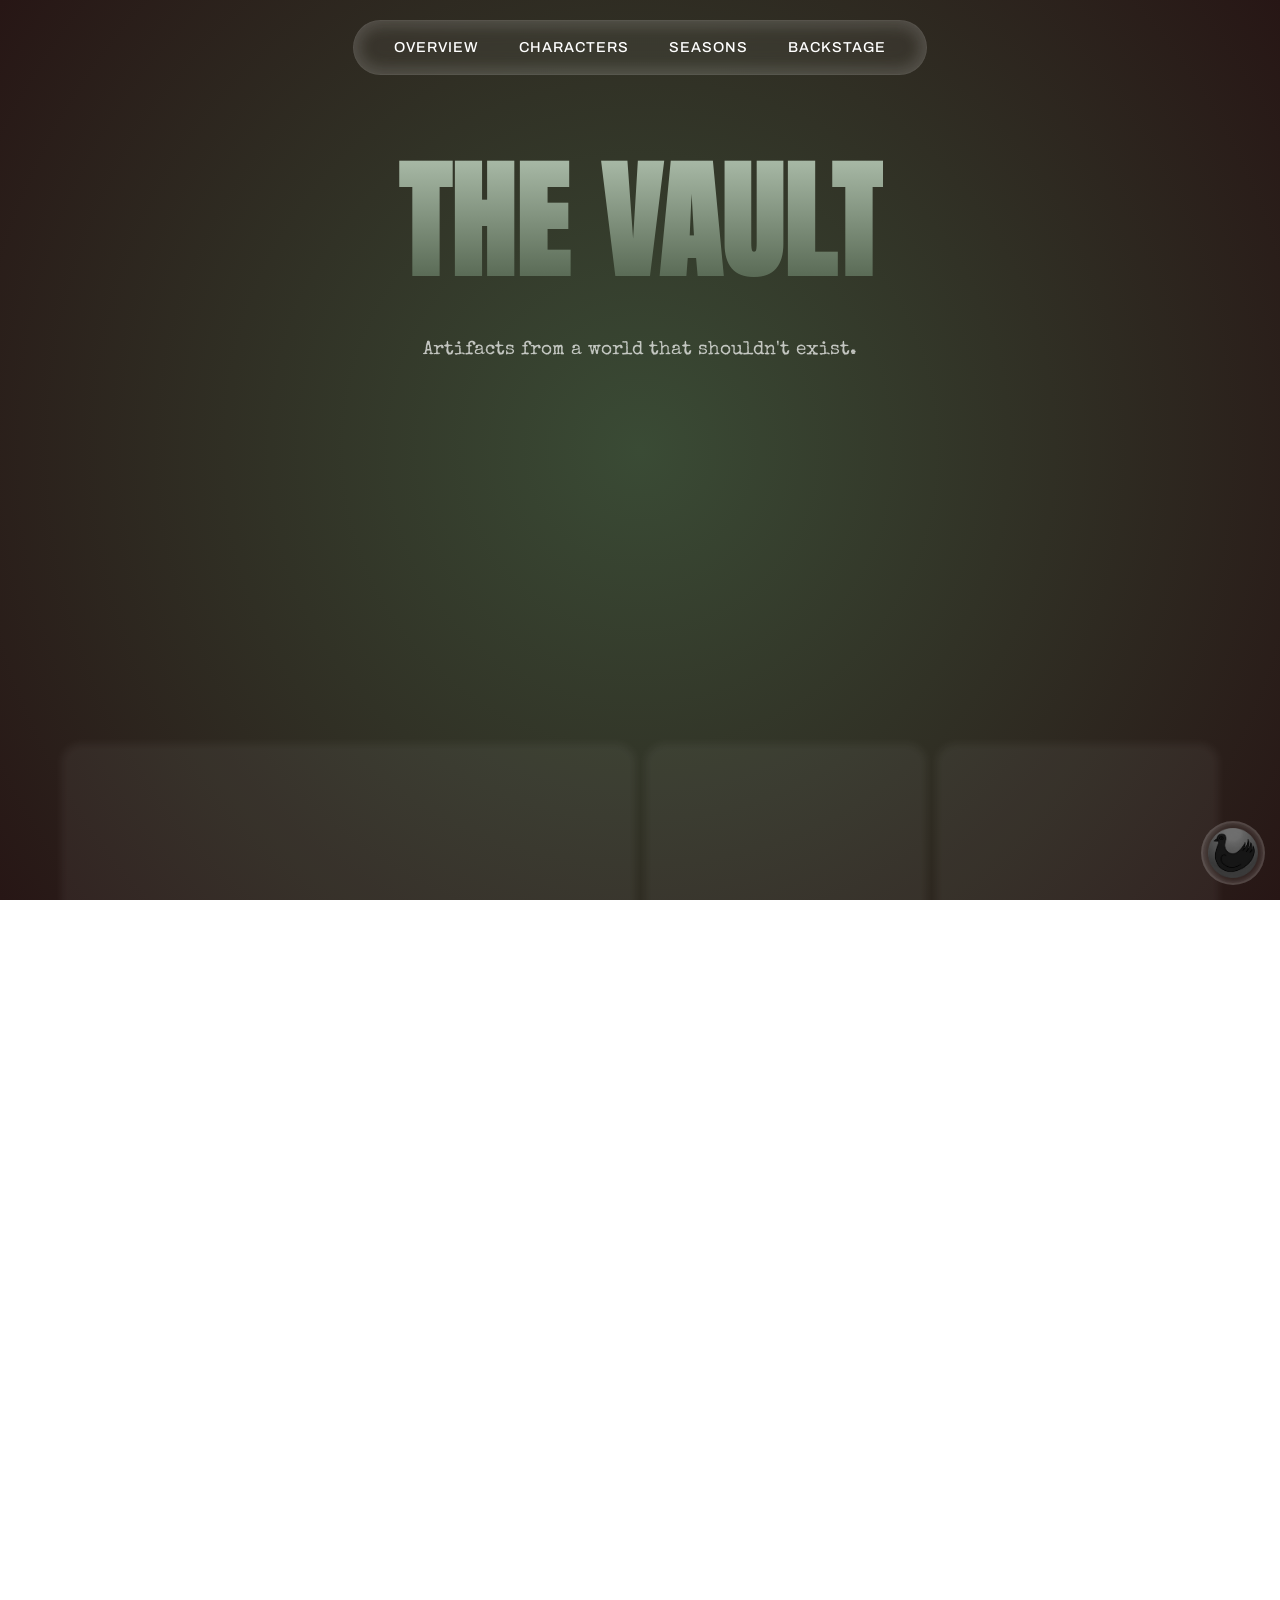
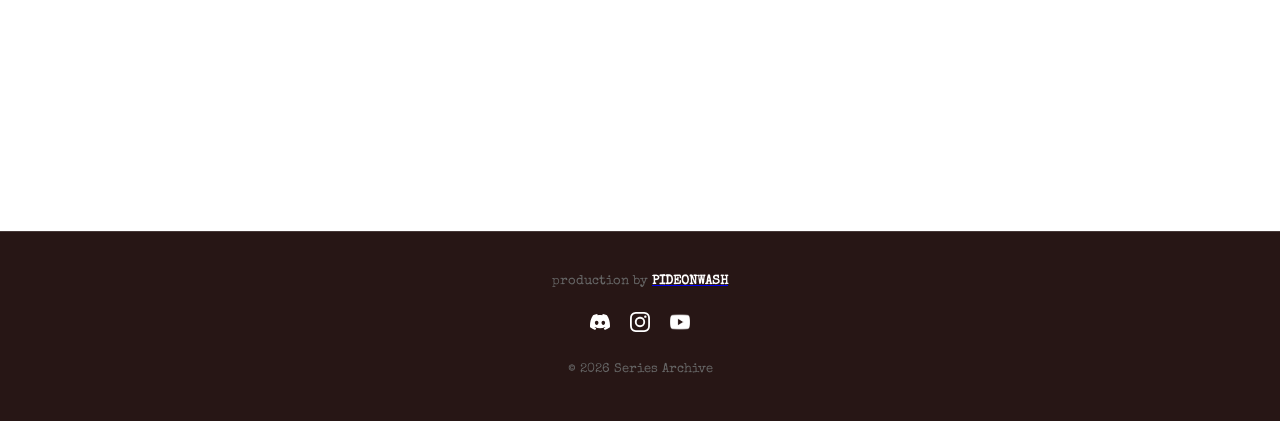
<file: web/exire/pages/backstage.html>
<!DOCTYPE html>
<html lang="en">
<head>
    <meta charset="UTF-8">
    <meta name="viewport" content="width=device-width, initial-scale=1.0">
    <link rel="preconnect" href="https://fonts.googleapis.com">
    <link rel="preconnect" href="https://fonts.gstatic.com" crossorigin>
    <link href="https://fonts.googleapis.com/css2?family=Anton&family=Archivo:wght@400;500&family=Special+Elite&display=swap" rel="stylesheet">
    <link rel="stylesheet" href="../css/backstage.css">
    <link rel="stylesheet" href="../../02_css/style.css">
    <link rel="stylesheet" href="../../02_css/exire.css">
    <link rel="icon" href="../../../assets/logo.png">
    <script src="../../01_script/nav.js" defer></script>
    <title>EXIRE | The Vault</title>
</head>
<body class="exire">
    <div class="burger-menu" onclick="toggleMenu()">
        <span></span>
        <span></span>
        <span></span>
    </div>
    <nav id="main-nav">
        <a href="../index.html" onclick="toggleMenu()">Overview</a>
        <a href="characters.html" onclick="toggleMenu()">Characters</a>
        <a href="seasons.html" onclick="toggleMenu()">Seasons</a>
        <a href="backstage.html" onclick="toggleMenu()">Backstage</a>
    </nav>

    <main>
        <div class="hero">
            <h1 class="text-gradient">The Vault</h1>
            <p>Artifacts from a world that shouldn't exist.</p>
        </div>

        <div class="vault-grid">
            <div class="vault-item wide"></div>
            <div class="vault-item tall"></div>
            <div class="vault-item"></div>
            <div class="vault-item tall"></div>
            <div class="vault-item wide"></div>
            <div class="vault-item tall"></div>
            <div class="vault-item wide"></div>
        </div>
    </main>

    <div id="goHome" title="return to Homepage" onclick="window.location.href='../../../index.html'">
        <img src="../../../assets/logo.png" alt="logo">
    </div>

    <footer>
        <span>production by <a href="../../../index.html" class="footer-link"><strong>PIDEONWASH</strong></a></span>
        <div class="footer-socials">
            <a href="https://discord.com/invite/SKhXXkaKRu" title="Discord"><img src="../../../assets/Discord-Symbol-White.svg" alt="Discord"></a>
            <a href="https://www.instagram.com/pideonwash" title="Instagram"><img src="../../../assets/Instagram_Glyph_White.svg" alt="Instagram"></a>
            <a href="https://www.youtube.com/channel/UCzaymovCDcb4Y8rIS-CwUwg" title="YouTube"><img src="../../../assets/yt_icon_white_digital.png" alt="YouTube"></a>
        </div>
        <span class="footer-copyright">&copy; 2026 Series Archive</span>
    </footer>
</body>
</html>
</file>
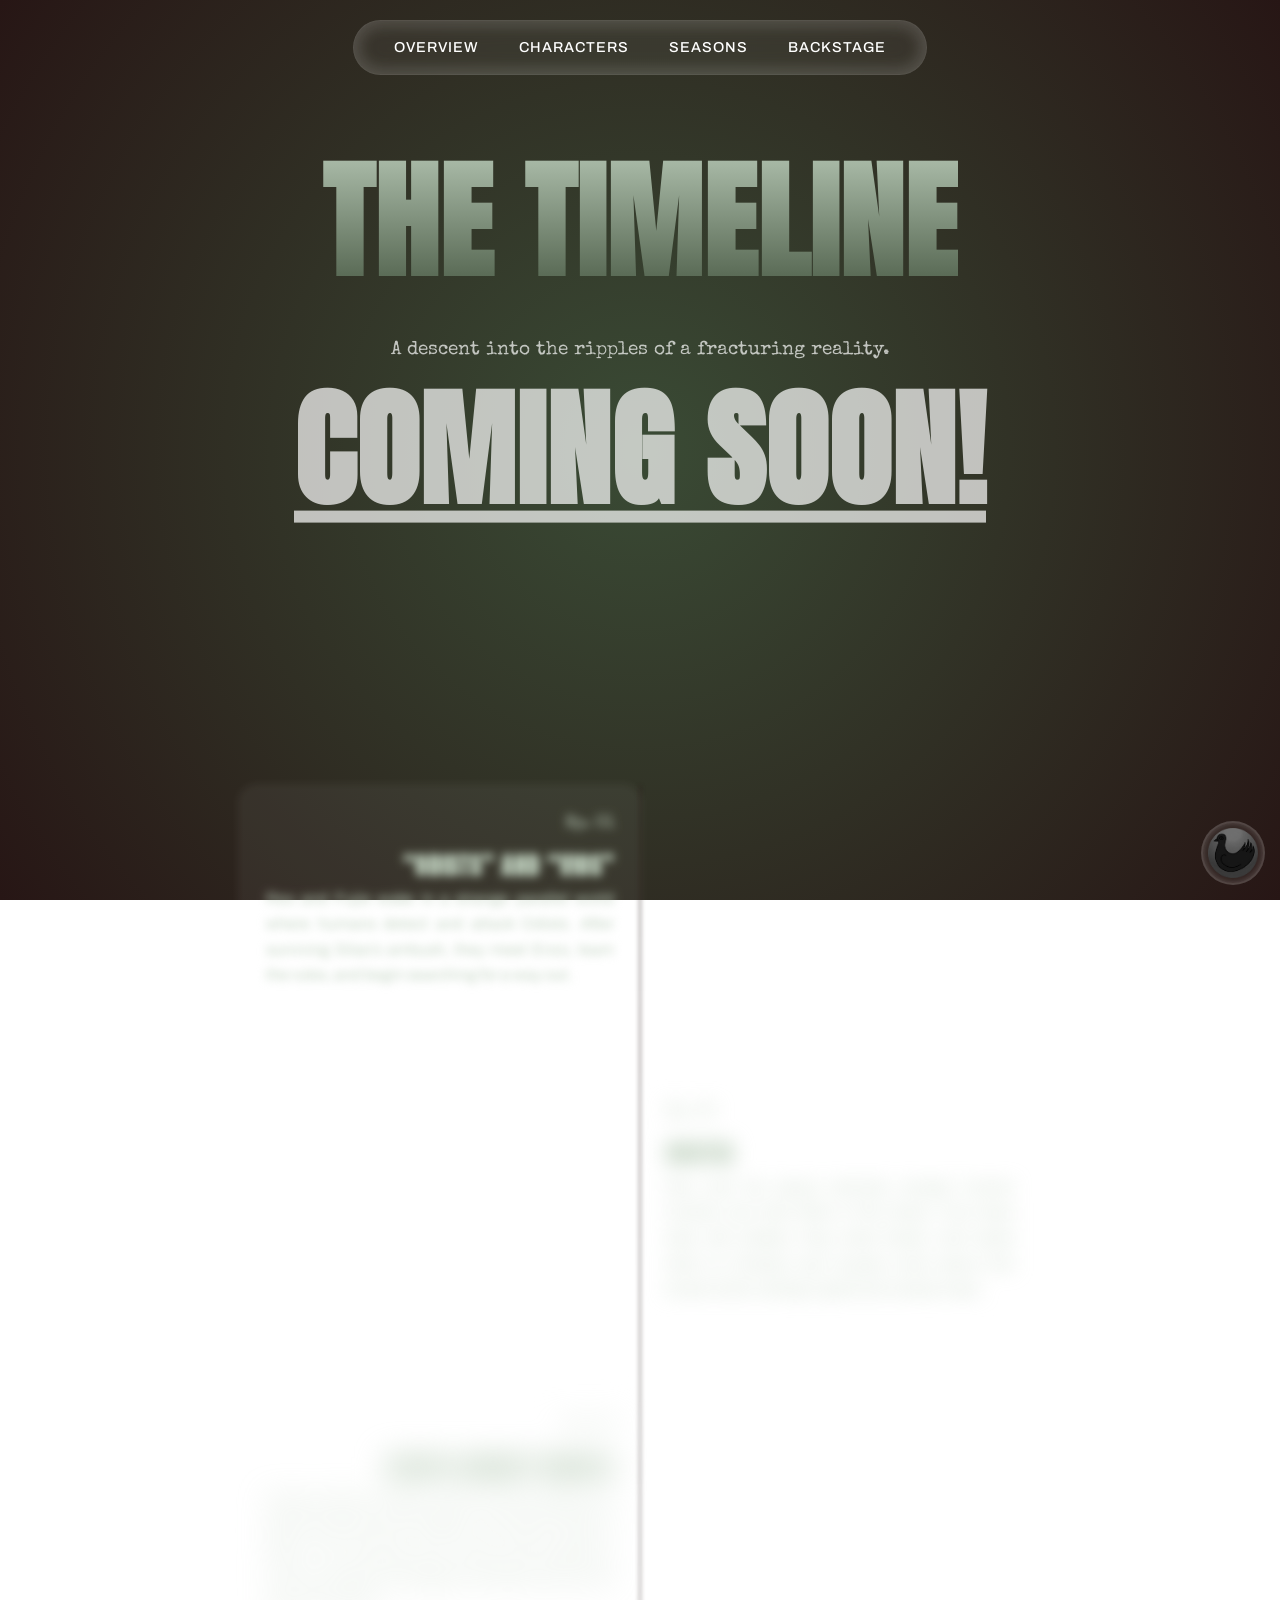
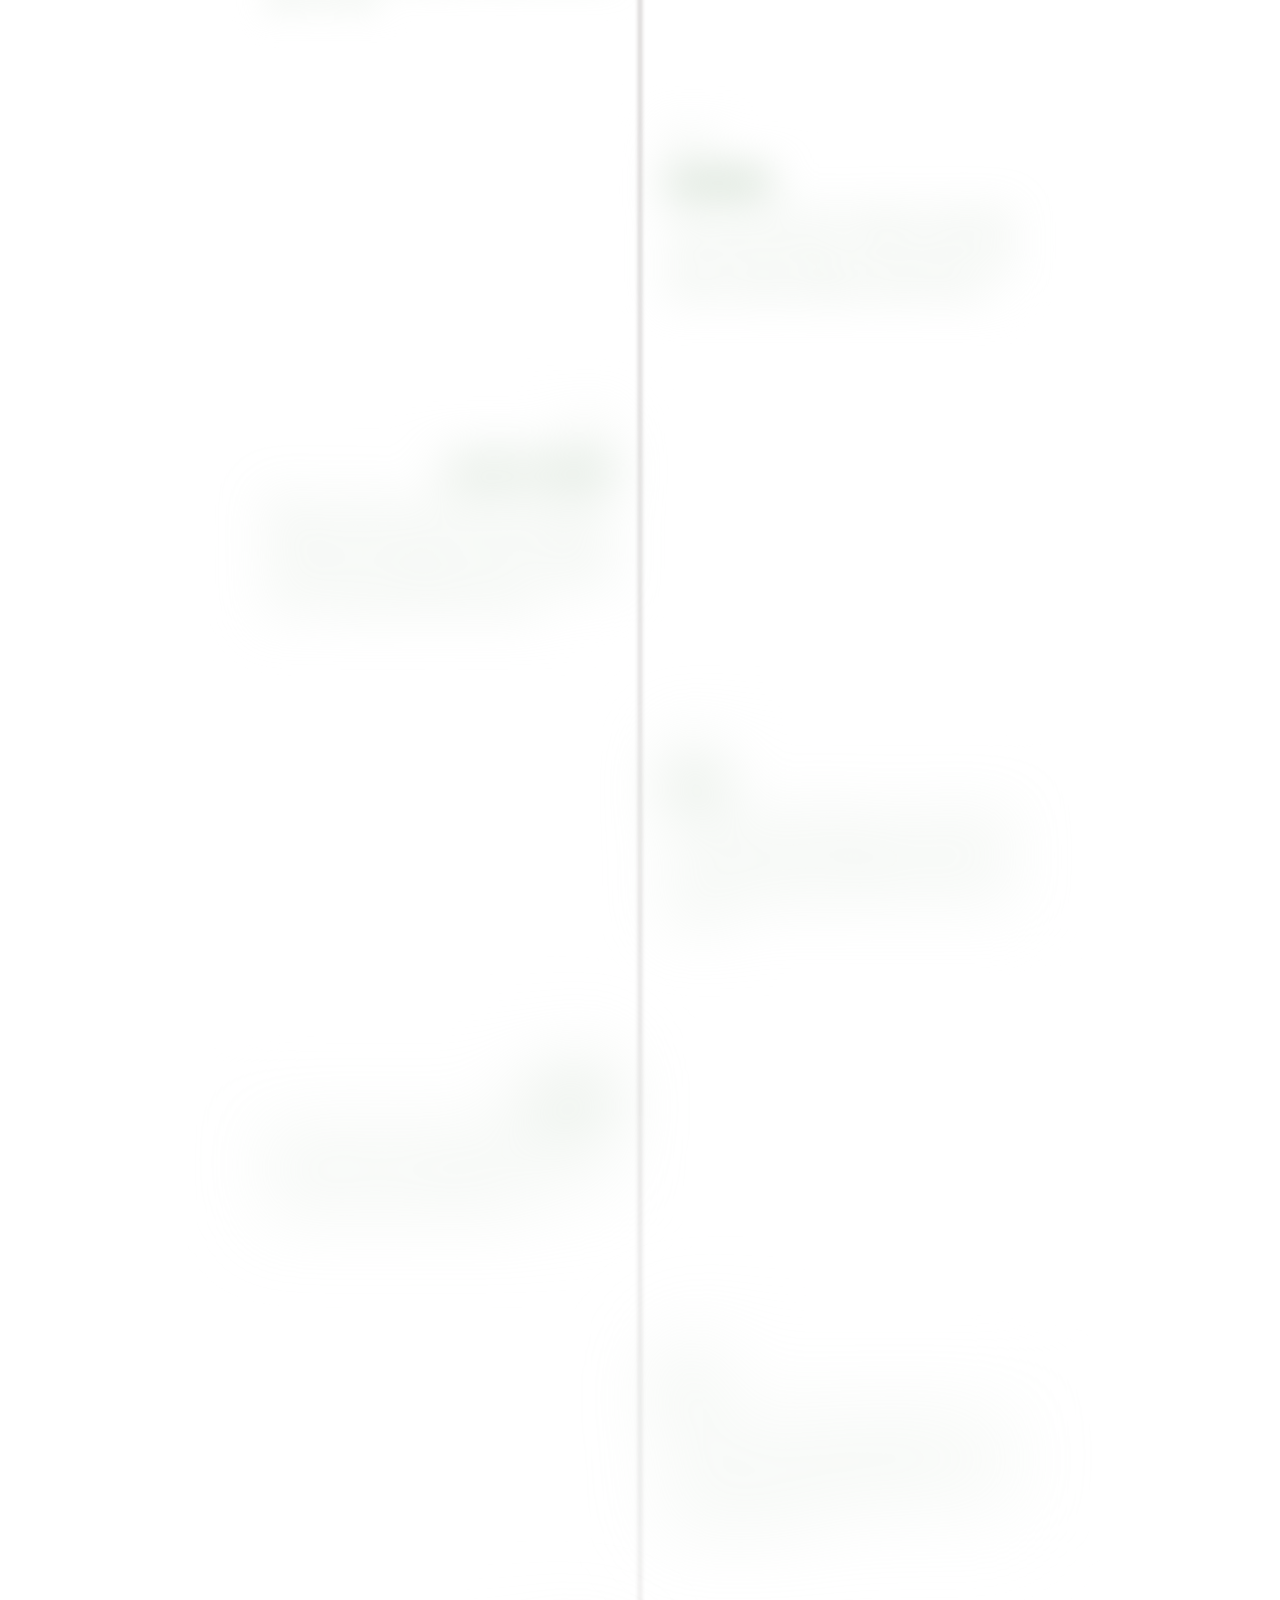
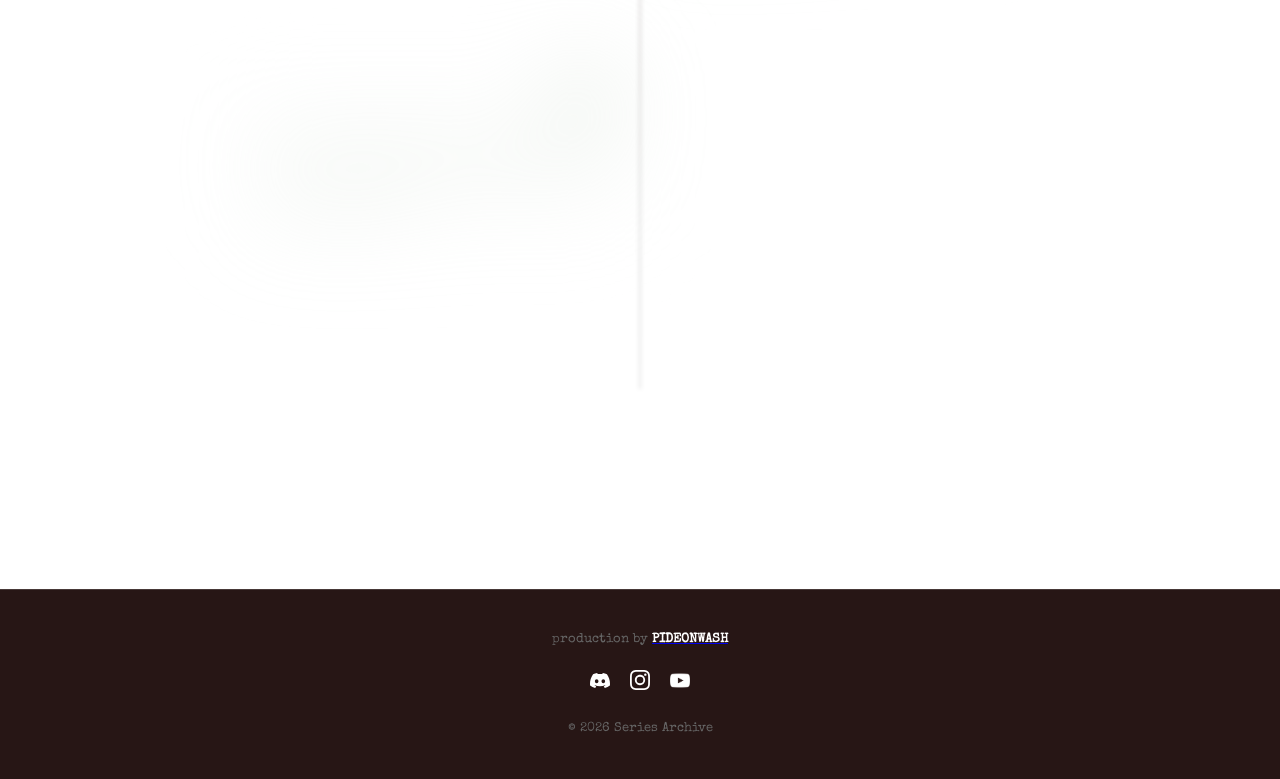
<file: web/exire/pages/seasons.html>
<!DOCTYPE html>
<html lang="en">
<head>
    <meta charset="UTF-8">
    <meta name="viewport" content="width=device-width, initial-scale=1.0">
    <link rel="preconnect" href="https://fonts.googleapis.com">
    <link rel="preconnect" href="https://fonts.gstatic.com" crossorigin>
    <link href="https://fonts.googleapis.com/css2?family=Anton&family=Archivo:wght@400;500&family=Special+Elite&display=swap" rel="stylesheet">
    <link rel="stylesheet" href="../css/seasons.css">
    <link rel="stylesheet" href="../../02_css/style.css">
    <link rel="stylesheet" href="../../02_css/exire.css">
    <link rel="icon" href="../../../assets/logo.png">
    <script src="../../01_script/nav.js" defer></script>
    <title>EXIRE | The Chronology</title>
</head>
<body class="exire">
    <div class="burger-menu" onclick="toggleMenu()">
        <span></span>
        <span></span>
        <span></span>
    </div>
    <nav id="main-nav">
        <a href="../index.html" onclick="toggleMenu()">Overview</a>
        <a href="characters.html" onclick="toggleMenu()">Characters</a>
        <a href="seasons.html" onclick="toggleMenu()">Seasons</a>
        <a href="backstage.html" onclick="toggleMenu()">Backstage</a>
    </nav>

    <main>
        <div class="hero">
            <h1 class="text-gradient">The Timeline</h1>
            <p>A descent into the ripples of a fracturing reality.</p>
        </div>
        <h1 class="comingSoon">Coming Soon!</h1>
        <div class="timeline">
            <div class="timeline-item">
                <div class="timeline-content">
                    <div class="timeline-date">Ep. 01</div>
                    <h2>“Odists” and “Vios”</h2>
                    <p>Rex and Fujie wake in a strange parallel world where humans detect and attack Odists. After surviving Silas’s ambush, they meet Enzo, learn the rules, and begin searching for a way out.</p>
                </div>
            </div>
            <div class="timeline-item">
                <div class="timeline-content">
                    <div class="timeline-date">Ep. 02</div>
                    <h2>Hostia</h2>
                    <p>Rex and her group narrowly escape human hunters, but lose Silas in the chaos. Four days later, still shaken, they meet Kaida, who leads them to Chester and reveals more about this brutal world, ending in grief and uneasy hope.</p>
                </div>
            </div>
            <div class="timeline-item">
                <div class="timeline-content">
                    <div class="timeline-date">Ep. 03</div>
                    <h2>Excito (wakey wakey)</h2>
                    <p>Kaida and Enzo share a quiet moment before the group reunites with Chester, who learns Silas is dead. The evening turns tense with questions, until an ambush by Margot and Bullet throws the base into chaos.</p>
                </div>
            </div>
            <div class="timeline-item">
                <div class="timeline-content">
                    <div class="timeline-date">Ep. 04</div>
                    <h2>Damn(um)</h2>
                    <p>Kaida and Enzo survive an attack, but the group is split and their base is destroyed. While Rex spirals with guilt, Margot is lost and Bullet is left isolated, setting the stage for deeper fractures.</p>
                </div>
            </div>
            <div class="timeline-item">
                <div class="timeline-content">
                    <div class="timeline-date">Ep. 05</div>
                    <h2>Solus in timore</h2>
                    <p>Bullet’s tragic past reveals family rejection, betrayal, and survival before she found Margot in the parallel world. Back in the present, she breaks under PTSD while Margot returns to Kaida and Enzo, and the group’s fractures deepen.</p>
                </div>
            </div>
            <div class="timeline-item">
                <div class="timeline-content">
                    <div class="timeline-date">Ep. 06</div>
                    <h2>Simul</h2>
                    <p>Rex, Fujie, and Chester hide out while Kaida, Enzo, Margot, and Bullet regroup in the forest. As the groups search for stability, old fears, new rules, and quiet betrayals push everyone closer to breaking.</p>
                </div>
            </div>
            <div class="timeline-item">
                <div class="timeline-content">
                    <div class="timeline-date">Ep. 07</div>
                    <h2>Clausum</h2>
                    <p>Enzo and Kaida are trapped after Margot and Bullet steal their gun and lock them in, while Rex is baited into a confrontation and Fujie and Chester scavenge the city for supplies.</p>
                </div>
            </div>
            <div class="timeline-item">
                <div class="timeline-content">
                    <div class="timeline-date">Ep. 08</div>
                    <h2>Ren</h2>
                    <p>Fujie’s past and the group’s present both turn darker as trust keeps collapsing. Rex is manipulated into danger, Kaida and Enzo remain trapped, and everyone edges closer to panic, hunger, and violence.</p>
                </div>
            </div>
            <div class="timeline-item">
                <div class="timeline-content">
                    <div class="timeline-date">Ep. 09</div>
                    <h2>Name</h2>
                    <p>Fujie and Chester head back to the ruined base to search for the others, only to find the Vios still occupying it. Sneaking in, they recover a small part of what was lost.</p>
                </div>
            </div>
        </div>
    </main>

    <div id="goHome" title="return to Homepage" onclick="window.location.href='../../../index.html'">
        <img src="../../../assets/logo.png" alt="logo">
    </div>

    <footer>
            <span>production by <a href="../../../index.html" class="footer-link"><strong>PIDEONWASH</strong></a></span>
            <div class="footer-socials">
                <a href="https://discord.com/invite/SKhXXkaKRu" title="Discord"><img src="../../../assets/Discord-Symbol-White.svg" alt="Discord"></a>
                <a href="https://www.instagram.com/pideonwash" title="Instagram"><img src="../../../assets/Instagram_Glyph_White.svg" alt="Instagram"></a>
                <a href="https://www.youtube.com/channel/UCzaymovCDcb4Y8rIS-CwUwg" title="YouTube"><img src="../../../assets/yt_icon_white_digital.png" alt="YouTube"></a>
            </div>
            <span class="footer-copyright">&copy; 2026 Series Archive</span>
    </footer>
</body>
</html>
</file>
<file: web/02_css/style.css>
:root {
    /* Colors */
    --bg-dark: #05000a;
    --bg-accent: #0a0015;
    --primary-purple: #260077;
    --deep-purple: #1a004d;
    --neon-purple: #811DF1;
    --neon-pink: #FF56FF;


    --alt-dark: #3A4B35;
    --alt-light: #C2D3C1;
    --alt-tert: #271615;


    --classified-red: #8B0000;


    --glass-white: rgba(255, 255, 255, 0.05);
    --glass-border: rgba(255, 255, 255, 0.15);
    --glass-glow: rgba(129, 221, 241, 0.2);
    
    /* Typography */
    --font-title: 'Anton', sans-serif;
    --font-body: 'Archivo', sans-serif;
    --font-mono: 'Special Elite', monospace;
    
    /* Dimensions */
    --rad-lg: 24px;
    --rad-md: 16px;
    --transition: all 0.125s ease-in-out;
}

* {
    margin: 0;
    padding: 0;
    box-sizing: border-box;
    user-select: none;
}

/* Custom Scrollbar */
::-webkit-scrollbar {
    width: 8px;
}
::-webkit-scrollbar-track {
    background: var(--bg-dark);
}
::-webkit-scrollbar-thumb {
    background: var(--deep-purple);
    border-radius: 10px;
}
::-webkit-scrollbar-thumb:hover {
    background: var(--neon-purple);
}

/* Typography Base */
h1, h2, h3 {
    font-family: var(--font-title);
    text-transform: uppercase;
    letter-spacing: 1px;
}

body {
    color: #ffffff;
    font-family: var(--font-body);
    line-height: 1.6;
    overflow-x: hidden;
    -webkit-font-smoothing: antialiased;
    background: radial-gradient(circle at center, var(--primary-purple), var(--bg-dark));   
    background-attachment: fixed;
}
html {
    scroll-behavior: smooth;
}

.fixed-bg {
    position: fixed;
    top: 0;
    left: 0;
    width: 100vw;
    height: 100vh;
    background: radial-gradient(circle at center, var(--primary-purple), var(--bg-dark));
    z-index: -1;
    pointer-events: none;
}

.castingPromo {
    z-index: 0;
    position: fixed;
    top: 50%;
    left: 50%;
    transform: translate(-50%, -50%) rotateZ(10deg);
    -webkit-transform: translate(-50%, -50%) rotateZ(10deg);
    -moz-transform: translate(-50%, -50%) rotateZ(10deg);
    -ms-transform: translate(-50%, -50%) rotateZ(10deg);
    -o-transform: translate(-50%, -50%) rotateZ(10deg);
    letter-spacing: 0.266rem;
    font-family: var(--font-body);
    font-weight: bold;
    font-size: 2rem;
    cursor: grab;
    background: linear-gradient(135deg, #ffffff00, #dbd0ffa1, #ffffff00);
    background-clip: text;
    color: transparent;
    background-size: 200% 100%;
    animation: shimmer 15s linear infinite;
    -webkit-animation: shimmer 15s linear infinite;
    overflow: hidden;
    white-space: nowrap;
}
.castingPromo:active {
    cursor: grabbing;
}

@keyframes shimmer {
  0% {
    background-position: 200% 0;
  }
  100% {
    background-position: -200% 0;
  }
}
.text-gradient {
    background: linear-gradient(45deg, var(--neon-pink), var(--neon-purple));
    -webkit-background-clip: text;
    background-clip: text;
    -webkit-text-fill-color: transparent;
    font-size: clamp(3rem, 10vw, 8rem);
}

/* Navigation */
nav {
    position: fixed;
    top: 20px;
    left: 50%;
    transform: translateX(-50%);
    background: var(--glass-white);
    backdrop-filter: blur(12px);
    border: 1px solid var(--glass-border);
    box-shadow: inset 0 0 15px 5px var(--glass-border);
    border-radius: 100px;
    padding: 10px 30px;
    display: flex;
    gap: 20px;
    z-index: 99999999999999; /*THERE'S NOTHING TO BE PUT ABOUVE THE NAV*/
    transition: var(--transition);
}

nav a {
    color: #fff;
    text-decoration: none;
    font-size: 0.9rem;
    font-weight: 500;   
    text-transform: uppercase;
    letter-spacing: 1px;
    transition: var(--transition);
    padding: 5px 10px;
}

nav a:hover {
    color: var(--neon-pink);
}

#goHome {
    position: fixed;
    bottom: 15px;
    right: 15px;
    width: fit-content;
    height: auto;
    padding: 5px;
    border-radius: 9999px;
    border: 2px solid var(--glass-border);
    background-color: var(--glass-white);
    display: flex;
    justify-content: center;
    align-items: center;
    box-shadow: inset 0 0 5px 1px var(--glass-border);
    backdrop-filter: blur(5px);
    z-index: 999;
}

#goHome > img {
    width: 50px;
    aspect-ratio: 1 / 1;
    @media (hover: hover){filter: grayscale(1) saturate(0);}
    transition: var(--transition);
}
#goHome:hover > img {
    filter: grayscale(0) saturate(1);
}


footer {
    width: 100%;
    padding: 40px 0;
    text-align: center;
    background: var(--bg-accent);
    border-top: 1px solid var(--glass-border);
    font-family: var(--font-mono);
    font-size: 0.8rem;
    color: #666;
    margin-top: 20vh;
    display: flex;
    flex-direction: column;
    align-items: center;
    gap: 20px;
    justify-content: center;
}

.footer-socials {
    display: flex;
    gap: 20px;
    align-items: center;
}

.footer-socials a {
    display: block;
    transition: var(--transition);
}

.footer-socials img {
    width: 20px;
    filter: grayscale(1) brightness(2);
    transition: var(--transition);
}

.footer-socials a:hover img {
    filter: grayscale(0) brightness(1);
    transform: scale(1.2);
}

footer strong {
    color: #fff;
    cursor: pointer;
    transition: var(--transition);
}

footer strong:hover {
    color: var(--neon-pink);
}

footer > .casting-container {
    color: white;
}
footer > .casting-container:hover {
    cursor: pointer;
}

/* Responsive Navigation */
.burger-menu {
    position: fixed;
    top: 20px;
    left: 20px;
    width: 30px;
    height: 20px;
    display: none;
    flex-direction: column;
    justify-content: space-between;
    cursor: pointer;
    z-index: 2000;
}

.burger-menu span {
    width: 100%;
    height: 3px;
    background: white;
    transition: var(--transition);
    border-radius: 2px;
}

.full-screen-hero {
    width: 100vw;
    height: 100vh;
    display: flex;
    justify-content: center;
    align-items: center;
    flex-direction: column;
    text-align: center;
}

.full-screen-hero h1 {
    font-size: clamp(4rem, 15vw, 12rem);
    margin: 0;
}

.scroll-indicator {
    position: absolute;
    bottom: 30px;
    left: 50%;
    transform: translateX(-50%);
    font-family: var(--font-mono);
    font-size: 0.7rem;
    opacity: 0.5;
    cursor: pointer;
}

main {
    padding: 120px 5% 60px;
    min-height: 100vh;
    display: flex;
    flex-direction: column;
    align-items: center;
    justify-content: center;
    text-align: center;
    gap: 300px;
}
main h1 {
    font-size: 5rem;
    white-space: nowrap;
    word-break: normal;
    overflow-wrap: normal;
}


.bento-content > .bento-main-h2 > .exire {
    font-size: clamp(3rem, 10vw, 8rem);
    margin-bottom: 10px;
    background: linear-gradient(to bottom, var(--alt-light), var(--alt-dark));
    -webkit-background-clip: text;
    background-clip: text;
    -webkit-text-fill-color: transparent;
}

.bento-grid {
    display: grid;
    grid-template-columns: repeat(4, 1fr);
    grid-template-rows: repeat(2, 300px);
    gap: 20px;
    width: 100%;
    max-width: 1200px;
    margin-top: 50px;
}

.bento-item {
    background: radial-gradient(circle at top right, var(--primary-purple), var(--bg-dark)) center / cover fixed no-repeat; /*DAS IS DER HINTERGRUND DER JETZT ENDLICH FUNKTINIERT ALSO JA NICHT ANGREIFEN*/
    border: 1px solid var(--glass-border);
    border-radius: var(--rad-lg);
    padding: 30px;
    overflow: hidden;
    position: relative;
    top: 0;
    transition: var(--transition);
    cursor: pointer;
    flex-direction: column;
    justify-content: flex-end;
    opacity: 1;
    display: flex;
    pointer-events: auto;
}

.bento-main {
    grid-column: span 2; 
    grid-row: span 2;
    position: relative;
    z-index: 3;
    opacity: 1;
    pointer-events: auto;
    height: 100%;
}
.bento-side {
    grid-column: span 1;
}

.bento-wide {
    grid-column: span 2;
}

.bento-main-h2 {
    font-size: 3rem;
}
.bento-h2 {
    font-size: 1.5rem;
}
.bento-btn {
    margin-top: 20px;
    font-family: var(--font-mono);
    font-size: 0.8rem;
    border: 1px solid var(--alt-dark);
    width: fit-content;
    padding: 5px 15px;
    border-radius: 20px;
    cursor: pointer;
    transition: var(--transition);
}
.bento-btn:hover {
    background: var(--alt-dark);
    color: white;
}

.current {
    height: 600px;
    width: 100vw;
    overflow: hidden;
    display: flex;
    justify-content: center;
    align-items: center;
    position: relative;
}
.wrapper::-webkit-scrollbar-track {
    background: transparent;
}

.wrapper::-webkit-scrollbar-thumb {
    background-color: var(--glass-glow);
}
.current > .wrapper {
    height: 80%;
    @media (min-width: 480px) {
        padding: 0 60px;
    }
    @media (max-width: 479.9px) {
        padding: 0 calc((100vw - 360px) / 2);
    }
    width: auto;
    display: flex;
    align-items: center;
    flex-direction: row;
    gap: 100px;
    overflow: auto;
    scrollbar-color: var(--glass-glow) transparent;
    -ms-overflow-style: none;
    position: relative;
}

.current > .wrapper > .items {
    height: 100%;
    width: auto;
    aspect-ratio: 3 / 4;
    border-radius: var(--rad-lg);
    background: var(--glass-white);
    border: 1px solid var(--glass-border);
    border-radius: var(--rad-lg);
    display: grid;
    grid-template-rows: 2fr 1fr;
}

.wrapper > .items > .img {
    height: 100%;
    width: 100%;
    background-color: var(--deep-purple);
    display: flex;
    justify-content: center;
    align-items: center;
    text-align: center;
    border-radius: var(--rad-lg) var(--rad-lg) 0 0;
}
.wrapper > .items > p{
    padding: 30px;
}

.glass-card {
    background: var(--glass-white);
    backdrop-filter: blur(10px);
    border: 1px solid var(--glass-border);  
    border-radius: var(--rad-md);
    padding: 20px;
    transition: var(--transition);
}

.glass-card:hover {
    border-color: var(--neon-pink);
    background: rgba(255, 255, 255, 0.08);
}

/* Portal Styles */
.hero {
    text-align: center;
    margin-bottom: 80px;
}

.hero h1 {
    font-size: clamp(3rem, 10vw, 8rem);
    margin-bottom: 10px;
    background: linear-gradient(to bottom, #fff, var(--neon-purple));
    -webkit-background-clip: text;
    background-clip: text;
    -webkit-text-fill-color: transparent;
}

.hero p {
    font-family: var(--font-mono);
    font-size: 1.2rem;
    opacity: 0.7;
}

.portal-grid {
    display: grid;
    grid-template-columns: repeat(3, 1fr);
    gap: 30px;
    width: 100%;
    max-width: 1200px;
}

.portal-card {
    background: var(--glass-white);
    border: 1px solid var(--glass-border);
    border-radius: var(--rad-lg);
    padding: 40px;
    text-align: center;
    text-decoration: none;
    color: #fff;
    transition: var(--transition);
    display: flex;
    flex-direction: column;
    justify-content: center;
    height: 300px;
}

.portal-card:hover {
    border-color: var(--neon-pink);
    transform: translateY(-10px);
    background: rgba(255, 255, 255, 0.08);
}

.portal-card h2 {
    font-size: 2.5rem;
    margin-bottom: 15px;
}

.portal-card p {
    font-size: 1rem;
    opacity: 0.8;
}

@media (min-width: 769px) {
    .bento-main:hover {
        grid-column: span 2;
    }

    /* Hover-Effekte für einzelne Items beibehalten, aber Grid-Hover-Zwang entfernt */
    .bento-item:hover {
        border-color: var(--alt-dark);
        top: -5px;
    }

}
@media (max-width: 768px) {
    nav#main-nav {
        position: fixed;
        top: 0;
        left: 0;
        width: 100vw;
        height: 100vh;
        background: var(--bg-dark);
        backdrop-filter: blur(20px);
        border: none;
        border-radius: 0;
        display: flex;
        flex-direction: column;
        justify-content: center;
        align-items: center;
        gap: 30px;
        transform: translateY(-100%);
        transition: transform 0.5s cubic-bezier(0.4, 0, 0.2, 1);
    }

    .burger-menu {
        display: flex;
    }

    nav#main-nav.active {
        transform: translateY(0);
    }

    nav#main-nav a {
        font-size: 2rem;
        text-align: center;
    }

    .bento-grid {
        grid-template-columns: 1fr;
    }
    .bento-item {
        opacity: 1;
        pointer-events: auto;
        transform: scale(1);
        min-height: fit-content;
    }
    .bento-main {
        grid-column: span 1;
        grid-row: span 1;
        min-height: 300px;
        height: auto;
    }
    .bento-side, .bento-wide {
        grid-column: span 1;
        grid-row: span 1;
        min-height: 300px;
        height: auto;
    }
    .bento-main-h2 {
        font-size: 2rem;
    }
    .portal-grid {
        grid-template-columns: 1fr;
    }
    .timeline::before {
        left: 20px;
    }
    .timeline-item {
        width: calc(100% - 50px);
        left: 50px !important;
        text-align: left !important;
    }

    .vault-grid {
        grid-template-columns: 1fr;
        grid-auto-rows: 180px;
    }

    .vault-item.wide,
    .vault-item.tall {
        grid-column: auto;
        grid-row: auto;
    }
}
</file>
<file: web/css/style.css>
:root {
    /* Colors */
    --bg-dark: #05000a;
    --bg-accent: #0a0015;
    --primary-purple: #260077;
    --deep-purple: #1a004d;
    --neon-purple: #811DF1;
    --neon-pink: #FF56FF;
    --glass-white: rgba(255, 255, 255, 0.05);
    --glass-border: rgba(255, 255, 255, 0.15);
    --glass-glow: rgba(129, 221, 241, 0.2);
    
    /* Typography */
    --font-title: 'Anton', sans-serif;
    --font-body: 'Archivo', sans-serif;
    --font-mono: 'Special Elite', monospace;
    
    /* Dimensions */
    --rad-lg: 24px;
    --rad-md: 16px;
    --transition: all 0.125s ease-in-out;
}

* {
    margin: 0;
    padding: 0;
    box-sizing: border-box;
}

/* Custom Scrollbar */
::-webkit-scrollbar {
    width: 8px;
}
::-webkit-scrollbar-track {
    background: var(--bg-dark);
}
::-webkit-scrollbar-thumb {
    background: var(--deep-purple);
    border-radius: 10px;
}
::-webkit-scrollbar-thumb:hover {
    background: var(--neon-purple);
}

/* Typography Base */
h1, h2, h3 {
    font-family: var(--font-title);
    text-transform: uppercase;
    letter-spacing: 1px;
}

body {
    color: #ffffff;
    font-family: var(--font-body);
    line-height: 1.6;
    overflow-x: hidden;
    -webkit-font-smoothing: antialiased;
    background: var(--bg-dark);
}
html {
    scroll-behavior: smooth;
}

.fixed-bg {
    position: fixed;
    top: 0;
    left: 0;
    width: 100vw;
    height: 100vh;
    background: radial-gradient(circle at center, var(--primary-purple), var(--bg-dark));
    z-index: -1;
    pointer-events: none;
}

.text-gradient {
    background: linear-gradient(45deg, var(--neon-pink), var(--neon-purple));
    -webkit-background-clip: text;
    -webkit-text-fill-color: transparent;
    font-size: clamp(3rem, 10vw, 8rem);
}

/* Navigation */
nav {
    position: fixed;
    top: 20px;
    left: 50%;
    transform: translateX(-50%);
    background: var(--glass-white);
    backdrop-filter: blur(12px);
    border: 1px solid var(--glass-border);
    box-shadow: inset 0 0 15px 5px var(--glass-border);
    border-radius: 100px;
    padding: 10px 30px;
    display: flex;
    gap: 20px;
    z-index: 1000;
    transition: var(--transition);
}

nav a {
    color: #fff;
    text-decoration: none;
    font-size: 0.9rem;
    font-weight: 500;   
    text-transform: uppercase;
    letter-spacing: 1px;
    transition: var(--transition);
    padding: 5px 10px;
}

nav a:hover {
    color: var(--neon-pink);
}

#goHome {
    position: fixed;
    bottom: 15px;
    right: 15px;
    width: fit-content;
    height: auto;
    padding: 5px;
    border-radius: 9999px;
    border: 2px solid var(--glass-border);
    background-color: var(--glass-white);
    display: flex;
    justify-content: center;
    align-items: center;
    box-shadow: inset 0 0 5px 1px var(--glass-border);
    backdrop-filter: blur(5px);
}

#goHome > img {
    width: 50px;
    aspect-ratio: 1 / 1;
    @media (hover: hover){filter: grayscale(1) saturate(0);}
    transition: var(--transition);
}
#goHome:hover > img {
    filter: grayscale(0) saturate(1);
}


footer {
    width: 100%;
    padding: 40px 0;
    text-align: center;
    background: var(--bg-accent);
    border-top: 1px solid var(--glass-border);
    font-family: var(--font-mono);
    font-size: 0.8rem;
    color: #666;
    margin-top: 20vh;
    display: flex;
    flex-direction: column;
    align-items: center;
    gap: 20px;
}

.footer-socials {
    display: flex;
    gap: 20px;
    align-items: center;
}

.footer-socials a {
    display: block;
    transition: var(--transition);
}

.footer-socials img {
    width: 20px;
    filter: grayscale(1) brightness(2);
    transition: var(--transition);
}

.footer-socials a:hover img {
    filter: grayscale(0) brightness(1);
    transform: scale(1.2);
}

footer strong {
    color: #fff;
    cursor: pointer;
    transition: var(--transition);
}

footer strong:hover {
    color: var(--neon-pink);
}

/* Responsive Navigation */
.burger-menu {
    position: fixed;
    top: 20px;
    left: 20px;
    width: 30px;
    height: 20px;
    display: none;
    flex-direction: column;
    justify-content: space-between;
    cursor: pointer;
    z-index: 2000;
}

.burger-menu span {
    width: 100%;
    height: 3px;
    background: white;
    transition: var(--transition);
    border-radius: 2px;
}

@media (max-width: 768px) {
    .burger-menu {
        display: flex;
    }
    
    nav#main-nav {
        position: fixed;
        top: 0;
        left: 0;
        width: 100vw;
        height: 100vh;
        background: var(--bg-dark);
        backdrop-filter: blur(20px);
        border: none;
        border-radius: 0;
        display: flex;
        flex-direction: column;
        justify-content: center;
        align-items: center;
        gap: 30px;
        transform: translateY(-100%);
        transition: transform 0.5s cubic-bezier(0.4, 0, 0.2, 1);
    }

    nav#main-nav.active {
        transform: translateY(0);
    }

    nav#main-nav a {
        font-size: 2rem;
        text-align: center;
    }
}

.full-screen-hero {
    width: 100vw;
    height: 100vh;
    display: flex;
    justify-content: center;
    align-items: center;
    flex-direction: column;
    text-align: center;
}

.full-screen-hero h1 {
    font-size: clamp(4rem, 15vw, 12rem);
    margin: 0;
}

.scroll-indicator {
    position: absolute;
    bottom: 30px;
    left: 50%;
    transform: translateX(-50%);
    font-family: var(--font-mono);
    font-size: 0.7rem;
    opacity: 0.5;
    cursor: pointer;
}

main {
    padding: 120px 5% 60px;
    min-height: 100vh;
    display: flex;
    flex-direction: column;
    align-items: center;
    justify-content: center;
    text-align: center;
    gap: 300px;
}
main h1 {
    font-size: 5rem;
    white-space: nowrap;
    word-break: normal;
    overflow-wrap: normal;
}

.bento-grid {
    display: grid;
    grid-template-columns: repeat(4, 1fr);
    grid-template-rows: repeat(2, 300px);
    gap: 20px;
    width: 100%;
    max-width: 1200px;
    margin-top: 50px;
}

.bento-item {
    background: var(--glass-white);
    border: 1px solid var(--glass-border);
    border-radius: var(--rad-lg);
    padding: 30px;
    overflow: hidden;
    transition: var(--transition);
    cursor: pointer;
    flex-direction: column;
    justify-content: flex-end;
    opacity: 0;
    display: flex;
    pointer-events: none;
    transform: scale(0.9);
}

.bento-grid > *:not(.bento-main) {
    display: none;
}

.bento-main {
    grid-column: span 4; 
    grid-row: span 2;
    background: radial-gradient(circle at top right, var(--deep-purple), var(--bg-dark));
    position: relative;
    z-index: 3;
    opacity: 1;
    pointer-events: auto;
    transform: scale(1);
    margin-bottom: 100px;
    height: 100%;
}
.bento-side {
    grid-column: span 1;
}

.bento-wide {
    grid-column: span 2;
}

.bento-main-h2 {
    font-size: 3rem;
}
.bento-h2 {
    font-size: 1.5rem;
}
.bento-btn {
    margin-top: 20px;
    font-family: var(--font-mono);
    font-size: 0.8rem;
    border: 1px solid var(--neon-purple);
    width: fit-content;
    padding: 5px 15px;
    border-radius: 20px;
    cursor: pointer;
    transition: var(--transition);
}
.bento-btn:hover {
    background: var(--neon-purple);
    color: white;
}

.current {
    height: 600px;
    width: 100vw;
    overflow: hidden;
    display: flex;
    justify-content: center;
    align-items: center;
    position: relative;
}
.wrapper::-webkit-scrollbar-track {
    background: transparent;
}

.wrapper::-webkit-scrollbar-thumb {
    background-color: var(--glass-glow);
}
.current > .wrapper {
    height: 80%;
    @media (min-width: 480px) {
        padding: 0 60px;
    }
    @media (max-width: 479.9px) {
        padding: 0 calc((100vw - 360px) / 2);
    }
    width: auto;
    display: flex;
    align-items: center;
    flex-direction: row;
    gap: 100px;
    overflow: auto;
    scrollbar-color: var(--glass-glow) transparent;
    -ms-overflow-style: none;
    position: relative;
}

.current > .wrapper > .items {
    height: 100%;
    width: auto;
    aspect-ratio: 3 / 4;
    border-radius: var(--rad-lg);
    background: var(--glass-white);
    border: 1px solid var(--glass-border);
    border-radius: var(--rad-lg);
    display: grid;
    grid-template-rows: 2fr 1fr;
}

.wrapper > .items > .img {
    height: 100%;
    width: 100%;
    background-color: var(--deep-purple);
    display: flex;
    justify-content: center;
    align-items: center;
    text-align: center;
    border-radius: var(--rad-lg) var(--rad-lg) 0 0;
}
.wrapper > .items > p{
    padding: 30px;
}


.glass-card {
    background: var(--glass-white);
    backdrop-filter: blur(10px);
    border: 1px solid var(--glass-border);  
    border-radius: var(--rad-md);
    padding: 20px;
    transition: var(--transition);
}

.glass-card:hover {
    border-color: var(--neon-pink);
    background: rgba(255, 255, 255, 0.08);
}
@media (min-width: 769px) {
    .bento-main:hover {
        grid-column: span 2;
    }

    .bento-grid:hover .bento-item {
        opacity: 1;
        pointer-events: auto;
        transform: scale(1);
        display: flex !important;
    }

    .bento-grid:hover .bento-main {
        grid-column: span 2;
        display: flex !important;
    }
    .bento-item:hover {
        border-color: var(--neon-purple);
        transform: translateY(-5px) scale(1);
    }
}
@media (max-width: 768px) {
    nav#main-nav {
        position: fixed;
        top: 0;
        left: 0;
        width: 100vw;
        height: 100vh;
        background: var(--bg-dark);
        backdrop-filter: blur(20px);
        border: none;
        border-radius: 0;
        display: flex;
        flex-direction: column;
        justify-content: center;
        align-items: center;
        gap: 30px;
        transform: translateY(-100%);
        transition: transform 0.5s cubic-bezier(0.4, 0, 0.2, 1);
    }

    .burger-menu {
        display: flex;
    }

    nav#main-nav.active {
        transform: translateY(0);
    }

    nav#main-nav a {
        font-size: 2rem;
        text-align: center;
    }

    .bento-grid {
        grid-template-columns: 1fr;
    }
    .bento-item {
        opacity: 1;
        pointer-events: auto;
        transform: scale(1);
        min-height: fit-content;
    }
    .bento-main {
        grid-column: span 1;
        grid-row: span 1;
        min-height: 300px;
        height: auto;
    }
    .bento-side, .bento-wide {
        grid-column: span 1;
        grid-row: span 1;
        min-height: 300px;
        height: auto;
    }
    .bento-main-h2 {
        font-size: 2rem;
    }
}
</file>
<file: web/02_css/exire.css>
.exire {
    background: radial-gradient(circle at center, var(--alt-dark), var(--alt-tert)) fixed center / cover no-repeat;   
}

nav a:hover {
    color: var(--alt-light);
}


.hero h1 {
    font-size: clamp(3rem, 10vw, 8rem);
    margin-bottom: 10px;
    background: linear-gradient(to bottom, var(--alt-light), var(--alt-dark));
    -webkit-background-clip: text;
    background-clip: text;
    -webkit-text-fill-color: transparent;
}

.portal-card:hover {
    border-color: var(--alt-light);
    transform: translateY(-10px);
    background: rgba(255, 255, 255, 0.08);
}

footer{
    background: var(--alt-tert);
}
</file>
<file: web/css/team.css>
/* Team Page Custom Styles - Fixed Version */
.team-grid {
    margin-top: 50px;
    max-width: 100%;
    width: 1200px;
    display: flex;
    flex-direction: column;
    justify-content: center;
    align-items: center;
    gap: 50px;
    z-index: 0;
}

.team-grid > .items {
    position: relative;
    display: grid;
    grid-template-columns: repeat(2, 1fr);
    place-items: center;
    text-align: center;
    width: 100%;
    min-height: 500px;
    height: auto;
    box-shadow: 0 0 100px 1px var(--bg-accent);
    border-radius: var(--rad-lg);
}


.team-grid > :nth-child(odd) {
    direction: rtl;
}

.team-grid > :nth-child(odd) > * {
    direction: ltr;
}

.team-grid > :nth-child(odd) > .tagContainer {
    left: 15px;
    right: auto;
}

.team-grid > .items > .left {
    display: flex;
    flex-direction: column-reverse;
    justify-content: center;
    align-items: center;
    width: 100%;
    height: 100%;
    gap: 20px;
    padding: 20px;
    position: relative !important;
    grid-row: 1;
}

.team-grid .img {
    width: 50%;
    max-width: 300px;
    aspect-ratio: 1 / 1;
    border-radius: 50%;
    background-color: rgba(0, 0, 0, 0.5);
    z-index: 9;
}

.finn {background: url(../../assets/graphics/teamPics/linus.webp) 70% / cover no-repeat;}
.alex {background: url(../../assets/graphics/teamPics/alex.webp) 80% / cover no-repeat;}

.tagContainer {
    position: absolute;
    top: 15px;
    right: 15px;
    display: flex;
    flex-wrap: wrap;
    gap: 10px;
    z-index: 10;
}

.tag {
    width: fit-content;
    height: auto;
    min-height: fit-content;
    background-color: var(--glass-white);
    display: flex;
    justify-content: center;
    padding: 10px 16.67px 5px 16.67px; /*HALTS MAUL NUTTE ES GEHT NED BESSA*/
    border: 2px solid;
    border-radius: var(--rad-md);
    cursor: pointer;
    transition: var(--transition);
    box-shadow: 0 0 10px 1px var(--bg-accent);
    font-family: var(--font-mono);
    color: rgba(255, 255, 255, 0.5);
    font-size: 0.9rem;
}

.tag:hover {
    background-color: var(--glass-border);
    color: white;
}

.ceo { border-color: #ffee00c4; box-shadow: 0 0 5px 1px #ffee00c4, inset 0 0 5px 1px #ffee00c4; }
.web { border-color: #2200ffc4; box-shadow: 0 0 5px 1px #2200ffc4, inset 0 0 5px 1px #2200ffc4; }
.actor { border-color: #ff6600c4; box-shadow: 0 0 5px 1px #ff6600c4, inset 0 0 5px 1px #ff6600c4; }
.writer { border-color: #00eeffc4; box-shadow: 0 0 5px 1px #00eeffc4, inset 0 0 5px 1px #00eeffc4; }
.social { border-color: #ff0077c4; box-shadow: 0 0 5px 1px #ff0077c4, inset 0 0 5px 1px #ff0077c4; }
.camera { border-color: #73ff00c4; box-shadow: 0 0 5px 1px #73ff00c4, inset 0 0 5px 1px #73ff00c4; }

.team-grid span {
    text-align: justify;
    font-weight: 600;
    line-height: 1.8;
    padding: 0 30px;
    grid-row: 1;
}

.items > .left > h1 {
    hyphens: none !important;
    white-space: normal !important;
    overflow-wrap: normal !important;
    word-break: normal !important;
    line-height: 0.9;
    letter-spacing: 3px;
    margin: 0;
    font-size: clamp(2.5rem, 10vw, 5rem);
}

.left > .socials {
    width: fit-content;
    height: auto;
    padding: 10px;
    border-radius: 9999px;
    border: 2px solid var(--glass-border);
    background-color: var(--glass-white);
    display: flex;
    justify-content: center;
    align-items: center;
    gap: 15px;
    flex-direction: row;
    position: absolute;
    left: 50%;
    top: 0;
    opacity: 0;
    transform: translateX(-50%) translateY(200%);
    transition: var(--transition);
    box-shadow: inset 0 0 5px 1px var(--glass-border);
    z-index: 3;
    backdrop-filter: blur(15px);
}
.left > .socials * {transition: var(--transition);}
.left > .socials > img {
    width: 40px;
    aspect-ratio: 1 / 1;
}

.items:hover > .left >.socials {
    opacity: 1;
    transform: translateX(-50%) translateY(0);
}
.left > .socials:has(img:hover) {
    background-color: var(--glass-border);
}
.left > .socials > img:hover {
    scale: 1.1;
}


@media (max-width: 855px) {
    .team-grid {
        gap: 30px;
    }

    .team-grid > .items {
        grid-template-columns: 1fr;
        grid-template-rows: auto auto;
        height: auto;
        min-height: 600px;
        padding-bottom: 80px;
    }

    .team-grid > :nth-child(odd) {
        direction: ltr;
    }

    .team-grid .img {
        width: 60%;
        margin-top: 40px;
    }

    .tagContainer,
    .team-grid > :nth-child(odd) > .tagContainer {
        top: auto;
        left: auto;
        bottom: 20px;
        right: 50%;
        transform: translateX(50%);
        justify-content: center;
        width: 90%;
    }

    .team-grid span {
        font-size: 0.9rem;
        text-align: center;
        padding: 0 20px;
        margin-bottom: 20px;
        font-weight: normal;
        line-height: 1.3;
        grid-row: 2;
    }

    .items > .left > h1 {
        font-size: clamp(2.5rem, 10vw, 5rem);
    }
    .items:hover > .left >.socials {
        transform: translateX(-50%) translateY(-10%);
    }

}

@media (max-width: 480px) {
    .team-grid .img {
        width: 70%;
    }
    
    .team-grid span {
        padding: 0 15px;
    }
}
</file>
<file: web/main/team.css>
.team-grid {
    margin-top: 50px;
    max-width: 100%;
    width: 1200px;
    display: flex;
    flex-direction: column;
    justify-content: center;
    align-items: center;
    gap: 50px;
    z-index: 0;
}

.team-grid > .items {
    position: relative;
    display: grid;
    grid-template-columns: repeat(2, 1fr);
    place-items: center;
    text-align: center;
    width: 100%;
    min-height: 500px;
    height: auto;
    box-shadow: 0 0 100px 1px var(--bg-accent);
    border-radius: var(--rad-lg);
}


.team-grid > :nth-child(odd) {
    direction: rtl;
}

.team-grid > :nth-child(odd) > * {
    direction: ltr;
}

.team-grid > :nth-child(odd) > .tagContainer {
    left: 15px;
    right: auto;
}

.team-grid > .items > .left {
    display: flex;
    flex-direction: column-reverse;
    justify-content: center;
    align-items: center;
    width: 100%;
    height: 100%;
    gap: 20px;
    padding: 20px;
    position: relative !important;
    grid-row: 1;
}

.team-grid .img {
    width: 50%;
    max-width: 300px;
    aspect-ratio: 1 / 1;
    border-radius: 50%;
    background-color: rgba(0, 0, 0, 0.5);
    z-index: 9;
}

.finn {background: url(../../assets/teamPics/linus.webp) 70% / cover no-repeat;}
.alex {background: url(../../assets/teamPics/alex.webp) 80% / cover no-repeat;}

.tagContainer {
    position: absolute;
    top: 15px;
    right: 15px;
    display: flex;
    flex-wrap: wrap;
    gap: 10px;
    z-index: 10;
}

.tag {
    width: fit-content;
    height: auto;
    min-height: fit-content;
    background-color: var(--glass-white);
    display: flex;
    justify-content: center;
    padding: 10px 16.67px 5px 16.67px; /*HALTS MAUL NUTTE ES GEHT NED BESSA*/
    border: 2px solid;
    border-radius: var(--rad-md);
    cursor: pointer;
    transition: var(--transition);
    box-shadow: 0 0 10px 1px var(--bg-accent);
    font-family: var(--font-mono);
    color: #ffffff80;
    font-size: 0.9rem;
}

.tag:hover {
    background-color: var(--glass-border);
    color: white;
}

.ceo { border-color: #ffee00c4; box-shadow: 0 0 5px 1px #ffee00c4, inset 0 0 5px 1px #ffee00c4; }
.web { border-color: #2200ffc4; box-shadow: 0 0 5px 1px #2200ffc4, inset 0 0 5px 1px #2200ffc4; }
.actor { border-color: #ff6600c4; box-shadow: 0 0 5px 1px #ff6600c4, inset 0 0 5px 1px #ff6600c4; }
.writer { border-color: #00eeffc4; box-shadow: 0 0 5px 1px #00eeffc4, inset 0 0 5px 1px #00eeffc4; }
.social { border-color: #ff0077c4; box-shadow: 0 0 5px 1px #ff0077c4, inset 0 0 5px 1px #ff0077c4; }
.camera { border-color: #73ff00c4; box-shadow: 0 0 5px 1px #73ff00c4, inset 0 0 5px 1px #73ff00c4; }

.team-grid span {
    text-align: justify;
    font-weight: 600;
    line-height: 1.8;
    padding: 0 30px;
    grid-row: 1;
}

.items > .left > h1 {
    hyphens: none !important;
    white-space: normal !important;
    overflow-wrap: normal !important;
    word-break: normal !important;
    line-height: 0.9;
    letter-spacing: 3px;
    margin: 0;
    font-size: clamp(2.5rem, 10vw, 5rem);
}

.left > .socials {
    width: fit-content;
    height: auto;
    padding: 10px;
    border-radius: 9999px;
    border: 2px solid var(--glass-border);
    background-color: var(--glass-white);
    display: flex;
    justify-content: center;
    align-items: center;
    gap: 15px;
    flex-direction: row;
    position: absolute;
    left: 50%;
    top: 0;
    opacity: 0;
    transform: translateX(-50%) translateY(200%);
    transition: var(--transition);
    box-shadow: inset 0 0 5px 1px var(--glass-border);
    z-index: 3;
    backdrop-filter: blur(15px);
}
.left > .socials * {transition: var(--transition);}
.left > .socials > img {
    width: 40px;
    aspect-ratio: 1 / 1;
}

.items:hover > .left >.socials {
    opacity: 1;
    transform: translateX(-50%) translateY(0);
}
.left > .socials:has(img:hover) {
    background-color: var(--glass-border);
}
.left > .socials > img:hover {
    scale: 1.1;
}

.stats {
    width: 100%;
    max-width: 1200px;
    height: 300px;
    display: flex;
    flex-direction: column;
    align-items: center;
    position: relative;
    border-radius: var(--rad-lg) var(--rad-lg) 0 0;
    background: linear-gradient(to top, transparent, var(--deep-purple));
    transition: var(--transition);
}
.stats * {transition: var(--transition);}
.stats > h2 {
    width: 100%;
    height: fit-content;
    background-color: var(--deep-purple);
    border-radius: var(--rad-md) var(--rad-md) 0 0;
    padding-left: 25px;
    border-bottom: 2px solid var(--glass-border);
    text-align: left;
}
.stats > .content {
    display: flex;
    flex-direction: row;
    align-items: center;
    justify-content: space-evenly;
    height: 100%;
    width: 100%;
}

.stats > .content > .item {
    background: var(--glass-white);
    border: 1px solid var(--glass-border);
    width: auto;
    height: 80%;
    aspect-ratio: 4 / 3;
    display: flex;
    flex-direction: column;
    justify-content: center;
    align-items: center;
    grid-row: 1;
    border-radius: var(--rad-md);
    gap: 10px;
    backdrop-filter: blur(50px);
    box-shadow: 0 0 15px 15px var(--glass-white);
    text-decoration: none;
}
.stats > .content > .item:hover {scale: 1.05;box-shadow: none;}
.stats > .content > .item > div {
    height: 50%;
    width: auto;
    aspect-ratio: 1 / 1;
}

.stats > .content > .item > span {
    font-family: var(--font-mono);
    font-weight: 700;
}
.people {
    background: url(../../assets/group-icon.svg) center / cover no-repeat;
}
.episodes {
    background: url(../../assets/movie-icon.svg) center / cover no-repeat;
}
.location {
    background: url(../../assets/ort-icon.svg) center / 80% no-repeat;
}

@media (max-width: 935px) {
    .stats {
        height: auto;

    }
    .stats > .content {
        flex-direction: column;
        padding: 7.5vw 0;
        justify-content: space-evenly;
        height: 100%;
        width: 100%;
        gap: 40px;
    }
    .stats > .content > .item {
        width: 80%;
    }
}


@media (max-width: 855px) {
    .team-grid {
        gap: 30px;
    }

    .team-grid > .items {
        grid-template-columns: 1fr;
        grid-template-rows: auto auto;
        height: auto;
        min-height: 600px;
        padding-bottom: 80px;
    }

    .team-grid > :nth-child(odd) {
        direction: ltr;
    }

    .team-grid .img {
        width: 60%;
        margin-top: 40px;
    }

    .tagContainer,
    .team-grid > :nth-child(odd) > .tagContainer {
        top: auto;
        left: auto;
        bottom: 20px;
        right: 50%;
        transform: translateX(50%);
        justify-content: center;
        width: 90%;
    }

    .team-grid span {
        font-size: 0.9rem;
        text-align: center;
        padding: 0 20px;
        margin-bottom: 20px;
        font-weight: normal;
        line-height: 1.3;
        grid-row: 2;
    }

    .items > .left > h1 {
        font-size: clamp(2.5rem, 10vw, 5rem);
    }
    .items:hover > .left >.socials {
        transform: translateX(-50%) translateY(-10%);
    }

}

@media (max-width: 480px) {
    .team-grid .img {
        width: 70%;
    }
    
    .team-grid span {
        padding: 0 15px;
    }
}
</file>
<file: web/exire/css/backstage.css>
.vault-grid {
    display: grid;
    grid-template-columns: repeat(auto-fill, minmax(250px, 1fr));
    grid-auto-rows: 200px;
    gap: 15px;
    width: 100%;
    max-width: 1200px;
}

.vault-item {
    background: var(--glass-white);
    border: 1px solid var(--glass-border);
    border-radius: var(--rad-md);
    transition: var(--transition);
    cursor: pointer;
    overflow: hidden;
    filter: blur(5px);
}

.vault-item:hover {
    transform: scale(1.05);
    border-color: var(--alt-light);
    z-index: 10;
}

.vault-item.wide { grid-column: span 2; }
.vault-item.tall { grid-row: span 2; }
</file>
<file: web/exire/css/seasons.css>
.timeline {
    position: relative;
    width: 100%;
    max-width: 800px;
    padding: 40px 0;
}

.timeline::before {
    content: '';
    position: absolute;
    left: 50%;
    width: 1px;
    height: 100%;
    background: linear-gradient(to bottom, var(--alt-tert), rgba(0, 0, 0, 0.201));
    transform: translateX(-50%);
    filter: blur(2px);
}
.comingSoon {
    position: fixed;
    font-size: clamp(3rem, 10vw, 8rem);
    z-index: 99;
    align-self: center;
    top: 50%;
    transform: translateY(-50%);
    text-decoration: underline;
    color: rgba(255, 255, 255, 0.7);
}

.timeline-item {
    margin-bottom: 60px;
    width: 50%;
    position: relative; 
}

.timeline-item:nth-child(odd) {
    left: 0;
    text-align: right;
}

.timeline-item:nth-child(even) {
    left: 50%;
    text-align: left;
}

.timeline-item:nth-child(1) {filter: blur(5px);}
.timeline-item:nth-child(2) {filter: blur(10px);}
.timeline-item:nth-child(3) {filter: blur(15px);}
.timeline-item:nth-child(4) {filter: blur(20px);}
.timeline-item:nth-child(5) {filter: blur(25px);}
.timeline-item:nth-child(6) {filter: blur(30px);}
.timeline-item:nth-child(7) {filter: blur(35px);}
.timeline-item:nth-child(8) {filter: blur(40px);}
.timeline-item:nth-child(9) {filter: blur(45px);}

.timeline-content {
    background: var(--glass-white);
    border: 1px solid var(--glass-border);
    padding: 25px;
    border-radius: var(--rad-md);
    transition: var(--transition);
    color: var(--alt-light);
}

.timeline-content:hover {
    /*border-color: var(--alt-light); ENABLE WHEN RELEASED*/ 
    cursor: not-allowed;
}

.timeline-date {
    font-family: var(--font-mono);
    font-weight: bold;
    margin-bottom: 10px;
    opacity: 0.7;
}
.timeline-item > .timeline-content > p {
    text-align: justify;
}
</file>
